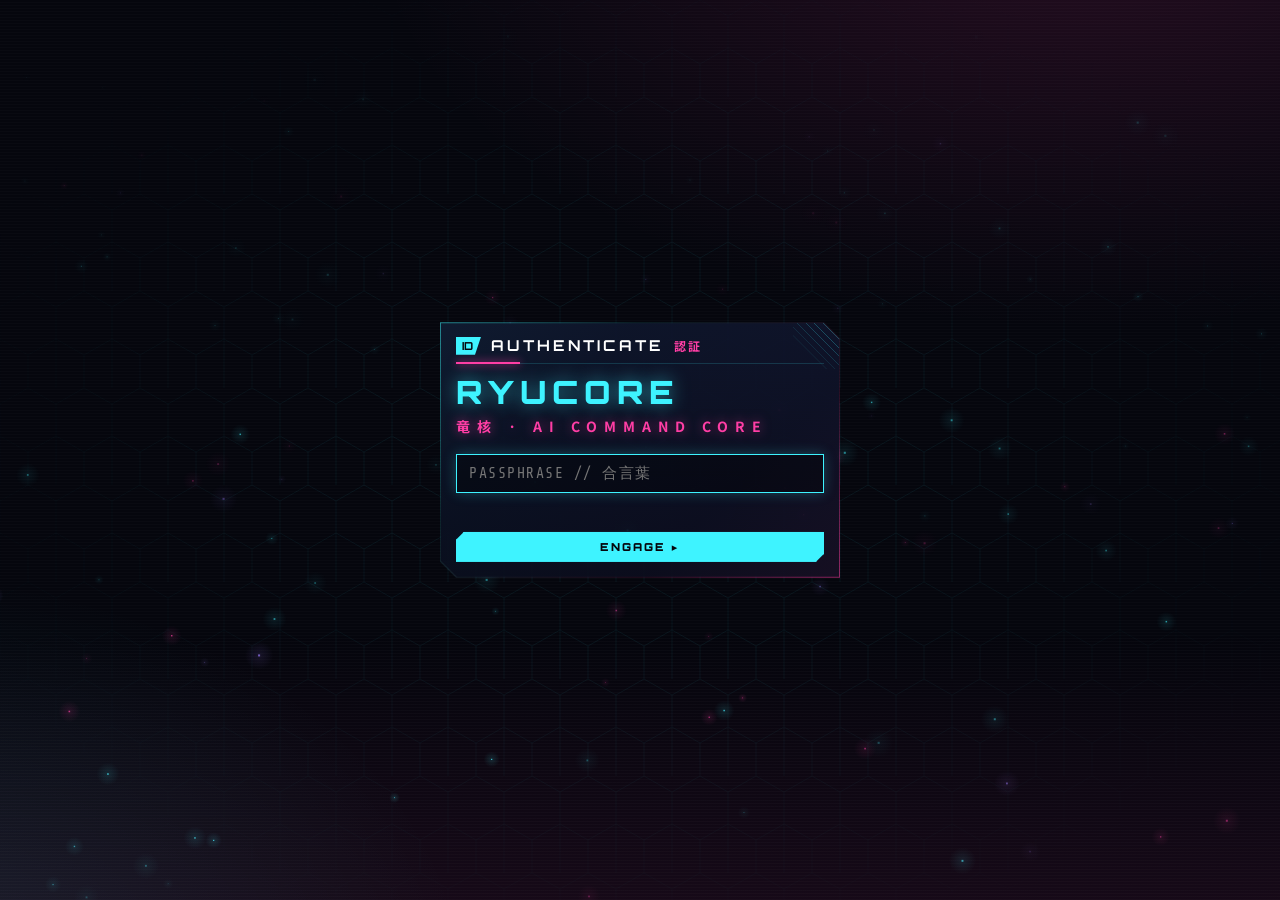
<file: app/static/login.html>
<!doctype html>
<html lang="en">
<head>
<meta charset="utf-8">
<meta name="viewport" content="width=device-width, initial-scale=1">
<title>RYUCORE // 認証</title>
<meta name="theme-color" content="#05060d">
<link rel="icon" href="favicon.svg" type="image/svg+xml">
<link rel="preconnect" href="https://fonts.googleapis.com">
<link rel="preconnect" href="https://fonts.gstatic.com" crossorigin>
<link href="https://fonts.googleapis.com/css2?family=Orbitron:wght@500;700;900&family=Rajdhani:wght@500;600;700&family=Share+Tech+Mono&family=Noto+Sans+JP:wght@400;700&display=swap" rel="stylesheet">
<link rel="stylesheet" href="style.css">
<script>try{var t=localStorage.getItem('ryucore.theme');if(t&&t!=='hearth')document.documentElement.dataset.theme=t}catch(e){}</script>
<style>
  .gate { position: relative; z-index: 1; min-height: 100vh; display: grid; place-items: center; padding: 16px; }
  .gate .panel { width: min(400px, 100%); }
  .gate .boot-logo { font-size: 32px; margin-bottom: 18px; }
  .gate form { display: grid; gap: 12px; }
  .gate input { width: 100%; padding: 10px 12px; font: 15px var(--f-mono); background: rgba(0, 0, 0, .35); border: 1px solid var(--line-2); outline: 0; letter-spacing: .1em; }
  .gate input:focus { border-color: var(--a1); box-shadow: 0 0 12px rgba(var(--a1-rgb), .25); }
  .gate .err { min-height: 1.2em; font: 12px var(--f-mono); color: var(--red); }
</style>
</head>
<body>
<canvas id="bgfx" aria-hidden="true"></canvas>
<div class="bg-hex" aria-hidden="true"></div>
<div class="bg-scan" aria-hidden="true"></div>
<main class="gate">
  <section class="panel">
    <div class="ph"><span class="no">ID</span><h2>AUTHENTICATE</h2><span class="jp">認証</span></div>
    <div class="boot-logo">RYUCORE<span>竜核 · AI COMMAND CORE</span></div>
    <form id="f">
      <label class="sr" for="pw">Password</label>
      <input id="pw" type="password" placeholder="PASSPHRASE // 合言葉" autocomplete="current-password" autofocus>
      <div class="err" id="err"></div>
      <button class="send" type="submit">ENGAGE ▸</button>
    </form>
  </section>
</main>
<div class="toasts" id="toasts"></div>
<script src="fx.js"></script>
<script src="ui.js"></script>
<script>
$('#f').addEventListener('submit', async e => {
  e.preventDefault(); setText($('#err'), '');
  try { await POST('api/login', { password: $('#pw').value }); location.href = './' + location.hash; }
  catch (err) { setText($('#err'), 'ACCESS DENIED // ' + err.message); $('#pw').select(); }
});
</script>
</body>
</html>
</file>
<file: app/static/style.css>
/* RyuCore 竜核 — AI command core. Base HUD (themes, panels, boot, modal, toasts, forms) shared with HEARTH. */
/* Accent roles: --a1 primary, --a2 secondary, --a3 tertiary. Status colours (green/amber/red) never change. */
:root {
  --a1: #3ef3ff; --a1-rgb: 62, 243, 255;
  --a2: #ff3ea5; --a2-rgb: 255, 62, 165;
  --a3: #9b7bff; --a3-rgb: 155, 123, 255;
  --s-rgb: 14, 20, 42;
  --bg: #05060d;
  --bg2: #0a0d1c;
  --panel: rgba(9, 13, 28, 0.9);
  --text: #d8f6ff;
  --dim: #7d93b5;
  --faint: #45567a;
  --green: #5dff9e;
  --amber: #ffb63e;
  --red: #ff3b5c;
  --f-disp: "Orbitron", "Rajdhani", system-ui, sans-serif;
  --f-ui: "Rajdhani", "Noto Sans JP", system-ui, sans-serif;
  --f-mono: "Share Tech Mono", ui-monospace, "SFMono-Regular", Menlo, monospace;
  --f-jp: "Noto Sans JP", "Hiragino Sans", "Yu Gothic", sans-serif;
  --cut: 16px;
  --chamfer: polygon(0 0, calc(100% - var(--cut)) 0, 100% var(--cut), 100% 100%, var(--cut) 100%, 0 calc(100% - var(--cut)));
}
/* 赤警報 REDLINE */
:root[data-theme="redline"] {
  --a1: #ff6a3d; --a1-rgb: 255, 106, 61;
  --a2: #ffd23f; --a2-rgb: 255, 210, 63;
  --a3: #ff9a76; --a3-rgb: 255, 154, 118;
  --s-rgb: 38, 14, 12; --bg: #0b0405; --bg2: #160808; --panel: rgba(24, 9, 9, 0.9);
  --text: #ffe9e0; --dim: #b58a7d; --faint: #6e4a42;
}
/* 機甲 MECHA */
:root[data-theme="mecha"] {
  --a1: #8dff5c; --a1-rgb: 141, 255, 92;
  --a2: #ffe14d; --a2-rgb: 255, 225, 77;
  --a3: #4dffd2; --a3-rgb: 77, 255, 210;
  --s-rgb: 16, 30, 16; --bg: #040805; --bg2: #08110a; --panel: rgba(9, 20, 11, 0.9);
  --text: #e4ffe0; --dim: #86a982; --faint: #47613f;
}
/* 桜 SAKURA */
:root[data-theme="sakura"] {
  --a1: #ff9ad5; --a1-rgb: 255, 154, 213;
  --a2: #8fdcff; --a2-rgb: 143, 220, 255;
  --a3: #d4b3ff; --a3-rgb: 212, 179, 255;
  --s-rgb: 36, 16, 34; --bg: #0b0510; --bg2: #150a18; --panel: rgba(24, 10, 26, 0.9);
  --text: #ffeaf6; --dim: #b48aa6; --faint: #6b4a63;
}
/* 月蝕 ECLIPSE */
:root[data-theme="eclipse"] {
  --a1: #c3a6ff; --a1-rgb: 195, 166, 255;
  --a2: #ffcb5c; --a2-rgb: 255, 203, 92;
  --a3: #7fb4ff; --a3-rgb: 127, 180, 255;
  --s-rgb: 22, 16, 42; --bg: #06050e; --bg2: #0d0a1c; --panel: rgba(14, 10, 30, 0.9);
  --text: #ece6ff; --dim: #8d86b5; --faint: #4c4675;
}
/* 紅 KURENAI */
:root[data-theme="kurenai"] {
  --a1: #ff2e4d; --a1-rgb: 255, 46, 77;
  --a2: #ff8a8a; --a2-rgb: 255, 138, 138;
  --a3: #c21a3a; --a3-rgb: 194, 26, 58;
  --s-rgb: 34, 6, 10; --bg: #0a0203; --bg2: #160406; --panel: rgba(26, 5, 8, 0.9);
  --text: #ffe3e6; --dim: #b57a82; --faint: #6e3a42;
}
/* 深海 ABYSS */
:root[data-theme="abyss"] {
  --a1: #2f9bff; --a1-rgb: 47, 155, 255;
  --a2: #3effc1; --a2-rgb: 62, 255, 193;
  --a3: #5a6bff; --a3-rgb: 90, 107, 255;
  --s-rgb: 6, 18, 38; --bg: #02060d; --bg2: #051022; --panel: rgba(5, 14, 30, 0.9);
  --text: #def0ff; --dim: #7a97b8; --faint: #3c5475;
}
/* 黄金 AURUM */
:root[data-theme="aurum"] {
  --a1: #ffc94a; --a1-rgb: 255, 201, 74;
  --a2: #fff1b8; --a2-rgb: 255, 241, 184;
  --a3: #d98b2b; --a3-rgb: 217, 139, 43;
  --s-rgb: 30, 22, 8; --bg: #090702; --bg2: #141006; --panel: rgba(22, 16, 6, 0.9);
  --text: #fff5dc; --dim: #b5a27a; --faint: #6e5f3e;
}
/* 幽霊 SPECTER */
:root[data-theme="specter"] {
  --a1: #e6eef7; --a1-rgb: 230, 238, 247;
  --a2: #9fb4c9; --a2-rgb: 159, 180, 201;
  --a3: #6e8296; --a3-rgb: 110, 130, 150;
  --s-rgb: 20, 23, 28; --bg: #060708; --bg2: #0d0f12; --panel: rgba(16, 18, 22, 0.9);
  --text: #f2f5f8; --dim: #8c96a2; --faint: #4c5560;
}
:root {
  --line: rgba(var(--a1-rgb), 0.16);
  --line-2: rgba(var(--a1-rgb), 0.32);
  --a1-d: rgba(var(--a1-rgb), 0.55);
  --a2-d: rgba(var(--a2-rgb), 0.55);
}

* { box-sizing: border-box; }
html, body { margin: 0; }
body {
  background: radial-gradient(1200px 700px at 85% -10%, rgba(var(--a2-rgb), 0.13), transparent 60%),
              radial-gradient(1000px 700px at -10% 110%, rgba(var(--a1-rgb), 0.11), transparent 60%),
              var(--bg);
  color: var(--text);
  font: 500 15px/1.35 var(--f-ui);
  min-height: 100vh;
  overflow-x: hidden;
  -webkit-font-smoothing: antialiased;
}
button, input { font: inherit; color: inherit; }
b { font-weight: 600; }

/* ── background layers ── */
.bg-hex, .bg-scan { position: fixed; inset: 0; pointer-events: none; z-index: 0; }
.bg-hex {
  --hex: url("data:image/svg+xml,%3Csvg xmlns='http://www.w3.org/2000/svg' width='56' height='97' viewBox='0 0 56 97'%3E%3Cpath d='M28 0 56 16v32L28 64 0 48V16zM28 64v33M0 48v49M56 48v49' fill='none' stroke='%23000'/%3E%3C/svg%3E");
  background: var(--a1); opacity: .06;
  -webkit-mask: var(--hex) 0 0 / 56px 97px repeat, radial-gradient(ellipse at center, #000 30%, transparent 85%);
  -webkit-mask-composite: source-in;
  mask: var(--hex) 0 0 / 56px 97px repeat, radial-gradient(ellipse at center, #000 30%, transparent 85%);
  mask-composite: intersect;
}
.bg-scan {
  background: repeating-linear-gradient(0deg, rgba(255, 255, 255, 0.018) 0 1px, transparent 1px 3px);
}
.bg-scan::after {
  content: ""; position: absolute; left: 0; right: 0; height: 180px; top: -200px;
  background: linear-gradient(180deg, transparent, rgba(var(--a1-rgb), 0.05), transparent);
  animation: sweep 9s linear infinite;
}
@keyframes sweep { to { transform: translateY(calc(100vh + 400px)); } }
/* ── boot ── */
#boot {
  position: fixed; inset: 0; z-index: 100; display: grid; place-items: center;
  background: var(--bg); transition: opacity .6s ease, visibility .6s;
}
#boot.done { opacity: 0; visibility: hidden; }
#boot[hidden] { display: none; }
.boot-box { width: min(560px, calc(100vw - 32px)); }
.boot-logo { font: 900 44px/1 var(--f-disp); letter-spacing: .18em; color: var(--a1);
  text-shadow: 0 0 18px var(--a1-d); display: flex; flex-direction: column; gap: 8px; }
.boot-logo span { font: 700 14px var(--f-jp); letter-spacing: .5em; color: var(--a2); text-shadow: 0 0 12px var(--a2-d); }
#bootLog { font: 13px/1.6 var(--f-mono); color: var(--dim); min-height: 10.5em; margin: 22px 0 14px; white-space: pre-wrap; }
#bootLog .ok { color: var(--green); }
.boot-bar { height: 4px; background: rgba(var(--a1-rgb), .12); }
.boot-bar i { display: block; height: 100%; width: 0; background: linear-gradient(90deg, var(--a1), var(--a2));
  box-shadow: 0 0 12px var(--a1); transition: width .25s; }
@keyframes blink { 50% { opacity: .35; } }
/* ── header ── */
a.brand { color: inherit; text-decoration: none; }
.top {
  /* above the ticker/fleet/stale banner (z 2) so the theme dropdown isn't covered by them */
  position: relative; z-index: 10; display: grid; grid-template-columns: auto 1fr auto auto; align-items: center;
  gap: 28px; padding: 14px 24px 12px; border-bottom: 1px solid var(--line);
  background: linear-gradient(180deg, rgba(var(--s-rgb), .95), rgba(var(--s-rgb), .6));
}
.brand { display: flex; align-items: center; gap: 14px; }
.brand-mark { width: 46px; height: 46px; filter: drop-shadow(0 0 8px var(--a1-d)); }
.bm-hex { fill: none; stroke: var(--a1); stroke-width: 2; }
.bm-flame { fill: var(--a2); filter: drop-shadow(0 0 6px var(--a2)); animation: flicker 2.4s ease-in-out infinite; transform-origin: 24px 34px; }
@keyframes flicker { 0%, 100% { transform: scale(1); opacity: 1; } 40% { transform: scale(.94, 1.04); opacity: .85; } 70% { transform: scale(1.03, .97); } }
.logo { font: 900 26px/1 var(--f-disp); letter-spacing: .2em; color: #fff; text-shadow: 0 0 14px var(--a1-d); }
.logo em { font: 700 12px var(--f-jp); font-style: normal; color: var(--a2); letter-spacing: .3em; margin-left: 10px; vertical-align: middle; }
.sub { font: 500 11px var(--f-jp); color: var(--dim); letter-spacing: .28em; margin-top: 5px; }
.link { display: flex; align-items: center; gap: 8px; padding: 6px 12px; border: 1px solid var(--line-2);
  font: 700 11px var(--f-disp); letter-spacing: .16em; color: var(--red);
  clip-path: polygon(8px 0, 100% 0, 100% calc(100% - 8px), calc(100% - 8px) 100%, 0 100%, 0 8px); }
.link i { width: 8px; height: 8px; border-radius: 50%; background: currentColor; box-shadow: 0 0 10px currentColor; animation: blink 1s steps(2) infinite; }
.link.on { color: var(--green); }
.link.on i { animation: pulse 2s ease-in-out infinite; }
a.link { text-decoration: none; cursor: pointer; transition: background .15s, border-color .15s; }
a.link:hover, a.link:focus-visible { background: rgba(var(--a1-rgb), .1); border-color: var(--a1); }
.lk-go { font: 700 12px var(--f-ui); color: var(--a2); margin-left: 2px; transition: transform .2s; }
a.link:hover .lk-go { transform: rotate(180deg); }
@keyframes pulse { 50% { opacity: .4; } }
/* ── panel ── */
.panel {
  position: relative; min-width: 0; padding: 14px 16px 16px;
  background: linear-gradient(135deg, var(--a1-d), rgba(var(--a1-rgb), .12) 30%, rgba(var(--a2-rgb), .12) 70%, var(--a2-d));
  clip-path: var(--chamfer);
  animation: panelIn .7s cubic-bezier(.2, .8, .2, 1);
}
.panel::before {
  content: ""; position: absolute; inset: 1px; z-index: 0; clip-path: var(--chamfer);
  background: linear-gradient(180deg, rgba(var(--s-rgb), .94), var(--panel));
}
.panel::after {
  content: ""; position: absolute; z-index: 0; right: 1px; top: 1px; width: 46px; height: 46px;
  background: linear-gradient(225deg, var(--a1) 0 2px, transparent 2px), repeating-linear-gradient(225deg, transparent 0 5px, rgba(var(--a1-rgb), .25) 5px 6px);
  mask-image: linear-gradient(225deg, #000 30%, transparent 70%);
}
.panel > * { position: relative; z-index: 1; }
@keyframes panelIn { from { opacity: 0; transform: translateY(10px); filter: brightness(2); } }

.ph { display: flex; align-items: center; gap: 10px; margin-bottom: 12px; padding-bottom: 8px;
  border-bottom: 1px solid var(--line); position: relative; }
.ph::after { content: ""; position: absolute; left: 0; bottom: -1px; width: 64px; height: 2px; background: var(--a2); box-shadow: 0 0 8px var(--a2); }
.ph .no { font: 700 11px var(--f-disp); color: var(--bg); background: var(--a1); padding: 2px 8px 2px 6px;
  clip-path: polygon(0 0, 100% 0, calc(100% - 6px) 100%, 0 100%); }
.ph h2 { margin: 0; font: 700 15px var(--f-disp); letter-spacing: .22em; color: #fff; }
.ph .jp { font: 700 12px var(--f-jp); color: var(--a2); letter-spacing: .2em; white-space: nowrap; }
.ph .meta { margin-left: auto; font: 12px var(--f-mono); color: var(--dim); white-space: nowrap; overflow: hidden; text-overflow: ellipsis; min-width: 0; }
.led { width: 8px; height: 8px; border-radius: 50%; background: var(--faint); display: inline-block; flex: none; }
.led.on { background: var(--green); box-shadow: 0 0 8px var(--green); }
.led.warn { background: var(--amber); box-shadow: 0 0 8px var(--amber); }
.led.crit { background: var(--red); box-shadow: 0 0 8px var(--red); animation: blink 1s steps(2) infinite; }
.tgl, .tab { cursor: pointer; background: transparent; border: 1px solid var(--line-2); padding: 6px 12px;
  font: 700 10px var(--f-disp); letter-spacing: .16em; color: var(--dim); }
.tgl.on, .tab.on { color: var(--bg); background: var(--a1); border-color: var(--a1); box-shadow: 0 0 10px rgba(var(--a1-rgb), .4); }
.cont-empty { padding: 26px; text-align: center; font: 14px var(--f-mono); color: var(--dim); border: 1px dashed var(--line-2); }
.cont-empty b { display: block; color: var(--amber); font: 700 13px var(--f-disp); letter-spacing: .2em; margin-bottom: 8px; }
.empty { font: 12px var(--f-mono); color: var(--faint); padding: 10px 0; }

/* ── navigator ── */
.nav-body { display: grid; grid-template-columns: 138px 1fr; gap: 16px; align-items: center; }
.nav-face { text-align: center; }
.nf-screen { position: relative; aspect-ratio: 1.15; display: grid; place-items: center; border: 1px solid var(--a1-d);
  background: radial-gradient(circle at 50% 45%, rgba(var(--a1-rgb), .16), rgba(5, 6, 13, .9) 70%);
  clip-path: polygon(12px 0, calc(100% - 12px) 0, 100% 12px, 100% calc(100% - 12px), calc(100% - 12px) 100%, 12px 100%, 0 calc(100% - 12px), 0 12px);
  overflow: hidden; }
.nf-screen::after { content: ""; position: absolute; inset: 0; background: repeating-linear-gradient(0deg, rgba(0, 0, 0, .25) 0 1px, transparent 1px 3px); }
#navKao { font: 700 19px var(--f-jp); color: var(--a1); text-shadow: 0 0 10px var(--a1); white-space: nowrap; animation: bob 3s ease-in-out infinite; }
.nav-face.warn #navKao { color: var(--amber); text-shadow: 0 0 10px var(--amber); }
.nav-face.crit #navKao { color: var(--red); text-shadow: 0 0 10px var(--red); animation: shake .4s linear infinite; }
.nav-face.crit .nf-screen { border-color: var(--red); }
.nav-face.happy #navKao { color: var(--a2); text-shadow: 0 0 10px var(--a2); }
@keyframes bob { 50% { transform: translateY(-3px); } }
@keyframes shake { 25% { transform: translate(-1px, 1px); } 75% { transform: translate(1px, -1px); } }
.nf-name { font: 700 11px var(--f-jp); letter-spacing: .3em; color: var(--a2); margin-top: 7px; }
.nav-talk { position: relative; padding: 10px 14px; border: 1px solid var(--line-2); background: rgba(var(--a1-rgb), .04); min-height: 120px; }
.nav-talk::before { content: ""; position: absolute; left: -7px; top: 34px; width: 12px; height: 12px; background: var(--bg2);
  border-left: 1px solid var(--line-2); border-bottom: 1px solid var(--line-2); transform: rotate(45deg); }
.nt-mood { font: 700 10px var(--f-disp); letter-spacing: .2em; color: var(--green); }
.nt-mood.warn { color: var(--amber); } .nt-mood.crit { color: var(--red); }
#navLine { margin: 6px 0 4px; font: 600 15px/1.4 var(--f-ui); min-height: 2.8em; }
#navLine::after { content: "▌"; color: var(--a1); animation: blink .8s steps(2) infinite; margin-left: 2px; }
.nt-jp { margin: 0; font: 12px var(--f-jp); color: var(--dim); }
@media (max-width: 420px) { .nav-body { grid-template-columns: 1fr; } .nav-face { max-width: 160px; margin: 0 auto; } .nav-talk::before { display: none; } }
/* ── header controls: theme picker + link ── */
.hud-ctl { display: flex; align-items: center; gap: 10px; }
.theme-pick { position: relative; }
.tbtn { cursor: pointer; display: flex; align-items: center; gap: 8px; padding: 6px 10px; background: transparent;
  border: 1px solid var(--line-2); font: 700 10px var(--f-disp); letter-spacing: .16em; color: var(--dim);
  clip-path: polygon(8px 0, 100% 0, 100% calc(100% - 8px), calc(100% - 8px) 100%, 0 100%, 0 8px); }
.tbtn:hover, .tbtn[aria-expanded="true"] { color: var(--text); border-color: var(--a1); }
.burger { display: grid; gap: 4px; width: 18px; }
.burger i { display: block; height: 2px; background: currentColor; transition: transform .2s, opacity .2s; }
.nav-btn[aria-expanded="true"] { color: var(--a1); border-color: var(--a1); }
.nav-btn[aria-expanded="true"] .burger i:nth-child(1) { transform: translateY(6px) rotate(45deg); }
.nav-btn[aria-expanded="true"] .burger i:nth-child(2) { opacity: 0; }
.nav-btn[aria-expanded="true"] .burger i:nth-child(3) { transform: translateY(-6px) rotate(-45deg); }
.sw { display: inline-flex; width: 22px; height: 10px; flex: none; }
.sw i { flex: 1; }
.theme-menu { position: absolute; right: 0; top: calc(100% + 6px); z-index: 50; min-width: 210px; padding: 6px; max-height: calc(var(--app-h, 100svh) - 90px); overflow-y: auto;
  background: rgba(var(--s-rgb), .98); border: 1px solid var(--a1-d); box-shadow: 0 10px 40px rgba(0, 0, 0, .6); }
.theme-menu button { cursor: pointer; display: flex; align-items: center; gap: 10px; width: 100%; padding: 8px 10px;
  background: transparent; border: 0; text-align: left; font: 700 11px var(--f-disp); letter-spacing: .14em; color: var(--dim); }
.theme-menu button:hover { background: rgba(var(--a1-rgb), .08); color: var(--text); }
.theme-menu button.on { color: var(--a1); }
.theme-menu button em { margin-left: auto; font: 11px var(--f-jp); font-style: normal; color: var(--faint); letter-spacing: .1em; }
.seg-tabs { display: flex; }
.seg-tabs button { cursor: pointer; background: transparent; border: 1px solid var(--line-2); margin-left: -1px; padding: 5px 12px;
  font: 700 10px var(--f-disp); letter-spacing: .14em; color: var(--dim); }
.seg-tabs button.on { background: var(--a1); color: var(--bg); border-color: var(--a1); position: relative; }
.sub-h { display: flex; justify-content: space-between; align-items: baseline; margin: 16px 0 8px; padding-top: 10px; border-top: 1px dashed var(--line);
  font: 700 11px var(--f-disp); letter-spacing: .16em; color: var(--a3); }
.sub-h span { font: 11px var(--f-mono); color: var(--faint); letter-spacing: .04em; }
/* navigator sfx toggle + log node tag */
.tgl.sm { padding: 3px 8px; font-size: 9px; margin-left: 8px; }
/* scrollbars */
.temps, .cards, .list, .log { scrollbar-width: thin; scrollbar-color: var(--line-2) transparent; }

.foot { position: relative; z-index: 1; padding: 6px 24px 18px; font: 11px var(--f-mono); color: var(--faint); letter-spacing: .14em; text-align: right; }

@media (prefers-reduced-motion: reduce) {
  *, *::before, *::after { animation-duration: .001ms !important; animation-iteration-count: 1 !important; transition-duration: .001ms !important; }
}
/* hamburger */
.menu-btn { cursor: pointer; flex: none; width: 40px; height: 32px; display: flex; flex-direction: column; justify-content: center; gap: 5px;
  padding: 0 10px; background: transparent; border: 1px solid var(--line-2);
  clip-path: polygon(8px 0, 100% 0, 100% calc(100% - 8px), calc(100% - 8px) 100%, 0 100%, 0 8px); transition: border-color .2s, background .2s; }
.menu-btn span { display: block; height: 2px; background: var(--a1); box-shadow: 0 0 6px var(--a1); transition: transform .25s ease, opacity .2s; }
.menu-btn:hover, .menu-btn.on { border-color: var(--a1); background: rgba(var(--a1-rgb), .08); }
.menu-btn.on span:nth-child(1) { transform: translateY(7px) rotate(45deg); }
.menu-btn.on span:nth-child(2) { opacity: 0; }
.menu-btn.on span:nth-child(3) { transform: translateY(-7px) rotate(-45deg); }
:focus-visible { outline: 1px solid var(--a1); outline-offset: 2px; }

/* sidebar */
.scrim { position: fixed; inset: 0; z-index: 60; background: rgba(0, 0, 0, .5); opacity: 0; pointer-events: none; transition: opacity .25s; }
.scrim.on { opacity: 1; pointer-events: auto; }
.sidebar { position: fixed; top: 0; right: 0; bottom: 0; z-index: 61; width: min(380px, 100vw); display: flex; flex-direction: column;
  background: linear-gradient(180deg, rgba(var(--s-rgb), .99), var(--bg2)); border-left: 1px solid var(--a1-d);
  box-shadow: -20px 0 60px rgba(0, 0, 0, .55); transform: translateX(105%); visibility: hidden;
  transition: transform .3s cubic-bezier(.2, .8, .2, 1), visibility 0s .3s; }
.sidebar.open { transform: none; visibility: visible; transition: transform .3s cubic-bezier(.2, .8, .2, 1); }
.sidebar::before { content: ""; position: absolute; left: -1px; top: 0; width: 2px; height: 120px; background: var(--a2); box-shadow: 0 0 10px var(--a2); }
.sb-head { display: flex; align-items: center; justify-content: space-between; padding: 16px; border-bottom: 1px solid var(--line); }
.sb-head b { display: block; font: 900 15px var(--f-disp); letter-spacing: .24em; color: var(--a1); text-shadow: 0 0 10px var(--a1-d); }
.sb-head span { font: 700 11px var(--f-jp); letter-spacing: .4em; color: var(--a2); }
.sb-x { cursor: pointer; flex: none; width: 32px; height: 32px; background: transparent; border: 1px solid var(--line-2); color: var(--dim); font-size: 14px; }
.sb-x:hover { color: var(--text); border-color: var(--a1); }
.sb-body { flex: 1; overflow-y: auto; padding: 0 16px 24px; scrollbar-width: thin; scrollbar-color: var(--line-2) transparent; }
.sb-sec { padding: 14px 0 12px; border-bottom: 1px dashed var(--line); }
.sb-sec h4 { margin: 0 0 8px; display: flex; gap: 8px; align-items: baseline; font: 700 10px var(--f-disp); letter-spacing: .22em; color: var(--a3); }
.sb-sec h4 em { font: 700 10px var(--f-jp); font-style: normal; color: var(--faint); letter-spacing: .2em; }
.sb-list { display: flex; flex-direction: column; }
.sb-row, .sb-node { cursor: pointer; width: 100%; display: grid; align-items: center; gap: 8px; padding: 6px 8px; background: transparent;
  border: 1px solid transparent; text-align: left; }
.sb-row { grid-template-columns: 26px auto 1fr auto auto auto; }
.sb-row[hidden] { display: none; }
.sb-row:hover, .sb-node:hover { background: rgba(var(--a1-rgb), .07); border-color: var(--line); }
.sb-row .no { font: 700 10px var(--f-disp); color: var(--bg); background: var(--a1); padding: 1px 0; text-align: center; }
.sb-row .nm, .sb-node .nm { font: 700 12px var(--f-disp); letter-spacing: .12em; white-space: nowrap; overflow: hidden; text-overflow: ellipsis; }
.sb-row em { font: 11px var(--f-jp); font-style: normal; color: var(--faint); }
.sb-row .ft { font: 700 8px var(--f-disp); letter-spacing: .12em; color: var(--amber); justify-self: end; }
.sb-node { grid-template-columns: auto 1fr auto; }
.sb-node.sel { border-color: var(--a1); background: rgba(var(--a1-rgb), .1); }
.sb-node .st { font: 11px var(--f-mono); color: var(--dim); }
.sb-btns { display: flex; flex-wrap: wrap; gap: 6px; margin-top: 8px; }
.sb-btns .tgl { flex: 1; }
.sb-wide { width: 100%; margin-top: 8px; }
.sb-note { font: 12px/1.5 var(--f-mono); color: var(--dim); margin: 6px 0; }
.sb-note code { color: var(--a1); }
.sb-note b { color: var(--text); font-weight: 400; }
.sb-target { display: grid; grid-template-columns: auto auto 1fr; gap: 0 8px; align-items: center; font: 12px var(--f-mono); padding: 3px 0; }
.sb-target b { font: 700 10px var(--f-disp); letter-spacing: .12em; color: var(--a1); }
.sb-target span { color: var(--text); white-space: nowrap; overflow: hidden; text-overflow: ellipsis; }
.sb-target em { grid-column: 2 / -1; font-style: normal; font-size: 11px; color: var(--faint); }
.sb-result { font: 12px var(--f-mono); margin-top: 6px; }
.sb-result .ok, .sb-result.ok { color: var(--green); } .sb-result .crit, .sb-result.crit { color: var(--red); }
.sb-tgl { display: flex; justify-content: space-between; align-items: center; padding: 5px 0; font: 600 14px var(--f-ui); }
.sb-tgl .tgl.sm { margin: 0; min-width: 48px; }
.sb-themes { display: grid; grid-template-columns: repeat(3, minmax(0, 1fr)); gap: 6px; margin-bottom: 8px; }
.sb-themes button { cursor: pointer; display: flex; flex-direction: column; gap: 5px; padding: 6px; background: transparent; border: 1px solid var(--line);
  font: 700 9px var(--f-disp); letter-spacing: .12em; color: var(--dim); text-align: left; }
.sb-themes button:hover { border-color: var(--line-2); color: var(--text); }
.sb-themes button.on { border-color: var(--a1); color: var(--a1); background: rgba(var(--a1-rgb), .08); }
.sb-themes .sw { width: 100%; height: 6px; }
.sb-kv { display: grid; grid-template-columns: auto 1fr; gap: 5px 12px; margin: 0 0 4px; font: 12px var(--f-mono); }
.sb-kv dt { font: 700 9px/18px var(--f-disp); letter-spacing: .14em; color: var(--faint); }
.sb-kv dd { margin: 0; color: var(--text); text-align: right; white-space: nowrap; overflow: hidden; text-overflow: ellipsis; }
.sb-kv a { color: var(--a1); text-decoration: none; } .sb-kv a:hover { text-decoration: underline; }
.sb-kv .warn { color: var(--amber); }
kbd { display: inline-block; min-width: 18px; padding: 1px 5px; font: 10px/1.4 var(--f-mono); text-align: center; color: var(--dim);
  border: 1px solid var(--line-2); border-bottom-width: 2px; background: rgba(var(--a1-rgb), .04); }
/* modal */
.modal { position: fixed; inset: 0; z-index: 80; display: grid; place-items: center; padding: 16px; background: rgba(0, 0, 0, .6); }
.modal[hidden] { display: none; }
.modal-box { width: min(560px, 100%); max-height: calc(var(--app-h, 100svh) - 32px); display: flex; flex-direction: column;
  background: rgba(var(--s-rgb), .99); border: 1px solid var(--a1-d); clip-path: var(--chamfer);
  box-shadow: 0 20px 80px rgba(0, 0, 0, .7), 0 0 30px rgba(var(--a1-rgb), .12); animation: panelIn .35s cubic-bezier(.2, .8, .2, 1); }
.modal.wide .modal-box { width: min(1000px, 100%); }
.modal.sm .modal-box { width: min(440px, 100%); }
.modal-box > header { display: flex; align-items: center; gap: 10px; padding: 12px 16px; border-bottom: 1px solid var(--line); }
.modal-box h3 { margin: 0; flex: 1; min-width: 0; font: 700 13px var(--f-disp); letter-spacing: .2em; color: var(--a1);
  white-space: nowrap; overflow: hidden; text-overflow: ellipsis; }
.modal-body { padding: 14px 16px 18px; overflow: auto; min-height: 0; }
.confirm p { margin: 0 0 16px; font: 600 15px/1.45 var(--f-ui); }
.confirm .row { display: flex; justify-content: flex-end; gap: 8px; }
.tgl.danger { background: var(--red); border-color: var(--red); color: #fff; box-shadow: 0 0 12px rgba(255, 59, 92, .45); }
.keys { display: grid; grid-template-columns: auto 1fr; gap: 9px 16px; align-items: center; font: 600 14px var(--f-ui); }
.keys > span:nth-child(odd) { white-space: nowrap; }

/* toasts */
.toasts { position: fixed; right: 16px; bottom: 16px; z-index: 90; display: flex; flex-direction: column; align-items: flex-end; gap: 6px; pointer-events: none; }
.toast { max-width: min(380px, calc(100vw - 32px)); padding: 8px 14px; font: 12px var(--f-mono); color: var(--text);
  background: rgba(var(--s-rgb), .97); border: 1px solid var(--a1-d); border-left: 3px solid var(--a1);
  box-shadow: 0 8px 30px rgba(0, 0, 0, .5); animation: toastIn .3s cubic-bezier(.2, .8, .2, 1); transition: opacity .5s, transform .5s; }
.toast.ok { border-left-color: var(--green); } .toast.warn { border-left-color: var(--amber); } .toast.crit { border-left-color: var(--red); color: #ffd5dc; }
.toast.out { opacity: 0; transform: translateX(20px); }
@keyframes toastIn { from { opacity: 0; transform: translateX(30px); } }
/* edit form */
.g-form { display: grid; gap: 12px; }
.g-form > label { display: grid; gap: 4px; font: 700 10px var(--f-disp); letter-spacing: .16em; color: var(--faint); }
.g-form input:not([type=checkbox]) { width: 100%; padding: 8px 10px; font: 14px var(--f-mono); background: rgba(0, 0, 0, .3);
  border: 1px solid var(--line-2); outline: 0; letter-spacing: .02em; }
.g-form input:focus { border-color: var(--a1); }
.g-form input::placeholder { color: var(--faint); }
.g-chk { display: flex; flex-wrap: wrap; gap: 8px 20px; }
.g-note { margin: 0; font: 12px/1.45 var(--f-mono); color: var(--dim); }
.g-note:empty { display: none; }
.g-form .row { display: flex; gap: 8px; align-items: center; }
.g-form .row .sp { flex: 1; }
.g-form [hidden] { display: none; }
.lvl-ok { --sc: var(--green); } .lvl-warn { --sc: var(--amber); } .lvl-crit { --sc: var(--red); } .lvl-dim { --sc: var(--faint); } .lvl-maint { --sc: var(--amber); }
.a-dot { flex: none; width: 8px; height: 8px; border-radius: 50%; background: var(--sc, var(--faint)); box-shadow: 0 0 7px var(--sc, transparent); }
.lvl-crit .a-dot, .lvl-maint .a-dot { animation: blink 1s steps(2) infinite; }
.tgl:disabled { opacity: .4; cursor: not-allowed; }
.tag { display: inline-block; margin-right: 6px; padding: 0 6px; font: 700 9px/1.7 var(--f-disp); letter-spacing: .12em; border: 1px solid currentColor; }
.tag.ok { color: var(--green); } .tag.warn { color: var(--amber); } .tag.crit { color: var(--red); } .tag.dim { color: var(--faint); }
/* rows (backups, windows, stacks) */
.a-rows { display: grid; }
.a-row { display: flex; align-items: center; gap: 12px; min-width: 0; padding: 8px 4px; border-bottom: 1px dashed var(--line); }
.a-main { flex: 1; min-width: 0; display: flex; flex-direction: column; }
.a-main b { font: 700 14px var(--f-ui); white-space: nowrap; overflow: hidden; text-overflow: ellipsis; }
.a-main small { font: 11px var(--f-mono); color: var(--faint); white-space: nowrap; overflow: hidden; text-overflow: ellipsis; }
.a-age { font: 11px var(--f-mono); color: var(--dim); white-space: nowrap; }
.lvl-warn .a-age, .lvl-maint .a-age { color: var(--amber); } .lvl-crit .a-age { color: var(--red); }
.a-extra { display: flex; gap: 4px; flex: none; }
.a-extra .tgl.sm { margin: 0; min-width: 28px; }
/* forms */
.a-form { display: grid; grid-template-columns: minmax(0, 1fr) auto; gap: 10px 12px; align-items: end; margin-top: 12px; }
.a-form label, .a-form .lbl { display: grid; gap: 4px; font: 700 10px var(--f-disp); letter-spacing: .16em; color: var(--faint); }
.a-form .wide { grid-column: 1 / -1; }
.a-form input, .a-form select { width: 100%; padding: 7px 10px; font: 13px var(--f-mono); color: var(--text); background: rgba(0, 0, 0, .3);
  border: 1px solid var(--line-2); outline: 0; }
.a-form select option { background: var(--bg2); }
.a-form input:focus, .a-form select:focus { border-color: var(--a1); }
.a-form > .tgl { grid-column: 1 / -1; justify-self: end; }

/* ═════════════════════════════ RyuCore 竜核 ═════════════════════════════ */
button { cursor: pointer; }
textarea, select { font: inherit; color: inherit; }
.tgl:hover:not(.on):not(:disabled) { color: var(--text); border-color: var(--a1-d); }
/* the app is exactly the visible height: min-height must be reset, or the base 100vh (= the *largest* viewport, toolbars
   hidden) wins over height and pushes the composer / page bottoms under the browser toolbar on phones */
body.app { min-height: 0; height: 100vh; height: 100svh; height: var(--app-h, 100svh); display: flex; flex-direction: column; overflow: hidden;
  padding-bottom: env(safe-area-inset-bottom); }
body.app.kb-open { padding-bottom: 0; }
.sr { position: absolute; width: 1px; height: 1px; overflow: hidden; clip: rect(0 0 0 0); }

/* brand mark: a dragon's eye inside the core hex */
.bm-eye { fill: rgba(var(--a2-rgb), .12); stroke: var(--a2); stroke-width: 2; filter: drop-shadow(0 0 5px var(--a2)); }
.bm-pupil { fill: var(--a2); filter: drop-shadow(0 0 6px var(--a2)); transform-origin: 24px 24px; animation: eyeblink 6s ease-in-out infinite; }
.bm-core { fill: var(--a1); animation: pulse 2.4s ease-in-out infinite; }
@keyframes eyeblink { 0%, 92%, 100% { transform: scaleY(1); } 95% { transform: scaleY(.1); } }

/* header */
.r-top { grid-template-columns: auto minmax(0, 1fr) auto; gap: 20px; padding: 10px 20px; }
.r-top .brand-mark { width: 40px; height: 40px; }
.r-top .logo { font-size: 23px; }
.views { display: flex; justify-self: center; gap: 0; flex-wrap: wrap; }
.vtab { display: flex; align-items: baseline; gap: 7px; padding: 7px 14px; margin-left: -1px; background: transparent;
  border: 1px solid var(--line-2); font: 700 11px var(--f-disp); letter-spacing: .16em; color: var(--dim); position: relative; }
.vtab em { font: 700 10px var(--f-jp); font-style: normal; color: var(--faint); letter-spacing: .12em; }
.vtab:hover { color: var(--text); }
.vtab.on { color: var(--bg); background: var(--a1); border-color: var(--a1); box-shadow: 0 0 14px rgba(var(--a1-rgb), .4); z-index: 1; }
.vtab.on em { color: rgba(0, 0, 0, .55); }
.vtab .dot { width: 6px; height: 6px; border-radius: 50%; background: var(--sc, transparent); box-shadow: 0 0 6px var(--sc, transparent); align-self: center; }

.view { position: relative; z-index: 1; flex: 1; min-height: 0; }
.view[hidden] { display: none !important; }
.page { overflow-y: auto; padding: 16px 20px 24px; display: grid; gap: 16px; align-content: start;
  scrollbar-width: thin; scrollbar-color: var(--line-2) transparent; }
.page-2 { grid-template-columns: minmax(0, 1.6fr) minmax(0, 1fr); align-items: start; }
.page-2 > .wide { grid-column: 1 / -1; }
.panel.fill { display: flex; flex-direction: column; min-height: 0; }
.panel.fill > .ph { flex: none; }
.tgl.sm, .ph .tgl.sm { margin: 0; }
.ph .tools { margin-left: auto; display: flex; gap: 6px; flex: none; }
.ph .meta + .tools { margin-left: 10px; }
.hint { font: 12px/1.5 var(--f-mono); color: var(--faint); margin: 0; }
.hint code, .sb-note code, .empty code { color: var(--a2); font: 12px var(--f-mono); }
.hint b { color: var(--dim); font-weight: 400; }
.grow { flex: 1; }

/* ── chat layout ── */
.chat-view { display: grid; grid-template-columns: 300px minmax(0, 1fr); gap: 14px; padding: 14px 20px; }
.sess { padding-bottom: 10px; }
.sess-new { display: grid; grid-template-columns: 1fr auto; gap: 6px; margin-bottom: 8px; flex: none; }
.sess-new .tgl { padding: 8px 10px; }
.tgl.ghost { border-style: dashed; color: var(--a3); }
.sess-q { flex: none; width: 100%; margin-bottom: 8px; background: rgba(var(--a1-rgb), .05); border: 1px solid var(--line-2);
  padding: 6px 10px; font: 13px var(--f-mono); letter-spacing: .06em; outline: none; }
.sess-q:focus { border-color: var(--a1); }
.sess-q::placeholder { color: var(--faint); }
.sess-list { list-style: none; margin: 0 -4px 0 0; padding: 0 4px 0 0; overflow-y: auto; flex: 1; min-height: 0;
  scrollbar-width: thin; scrollbar-color: var(--line-2) transparent; }
.sess-list h6 { margin: 10px 0 4px; font: 700 9px var(--f-disp); letter-spacing: .2em; color: var(--faint); }
.si { position: relative; display: grid; grid-template-columns: minmax(0, 1fr) auto; gap: 1px 6px; padding: 7px 8px 7px 10px;
  border: 1px solid transparent; border-left: 2px solid transparent; cursor: pointer; }
.si:hover { background: rgba(var(--a1-rgb), .06); border-color: var(--line); }
.si.on { background: rgba(var(--a1-rgb), .11); border-color: var(--line-2); border-left-color: var(--a1); }
.si-t { font: 600 14px/1.25 var(--f-ui); white-space: nowrap; overflow: hidden; text-overflow: ellipsis; }
.si-m { grid-column: 1; display: flex; gap: 5px; align-items: center; font: 10px var(--f-mono); color: var(--faint); white-space: nowrap; overflow: hidden; }
.si-x { grid-row: 1 / 3; grid-column: 2; display: flex; gap: 2px; align-self: center; opacity: 0; transition: opacity .15s; }
.si:hover .si-x, .si.on .si-x, .si-x:focus-within { opacity: 1; }
.si-x button { width: 22px; height: 22px; padding: 0; background: transparent; border: 1px solid transparent; color: var(--faint); font-size: 12px; }
.si-x button:hover { color: var(--a1); border-color: var(--line-2); }
.si-x button.del:hover { color: var(--red); border-color: var(--red); }
@media (hover: none) { .si-x { opacity: 1; } }
.bdg { font: 700 8px/1.5 var(--f-disp); letter-spacing: .12em; padding: 0 4px; border: 1px solid currentColor; }
.bdg.b-agent { color: var(--a1); } .bdg.b-council { color: var(--amber); } .bdg.b-ghost { color: var(--a3); border-style: dashed; } .bdg.b-pin { color: var(--a2); }

.convo { padding-bottom: 12px; }
.convo .ph h2 { cursor: text; white-space: nowrap; overflow: hidden; text-overflow: ellipsis; min-width: 0; letter-spacing: .14em; }
.convo .ph h2:hover { color: var(--a1); }
.c-bar { flex: none; display: flex; flex-wrap: wrap; align-items: center; gap: 8px; margin-bottom: 10px; }
.model-btn { display: flex; align-items: center; gap: 8px; min-width: 0; max-width: 380px; padding: 6px 12px; background: rgba(var(--a1-rgb), .05);
  border: 1px solid var(--line-2); clip-path: polygon(0 0, calc(100% - 8px) 0, 100% 8px, 100% 100%, 0 100%); text-align: left; }
.model-btn:hover, .model-btn[aria-expanded="true"] { border-color: var(--a1); background: rgba(var(--a1-rgb), .1); }
.model-btn .mb-name { font: 13px var(--f-mono); white-space: nowrap; overflow: hidden; text-overflow: ellipsis; min-width: 0; }
.model-btn .mb-none { color: var(--amber); }
.model-btn::after { content: "▾"; color: var(--dim); font-size: 11px; }
.lc { flex: none; font: 700 8px/1.6 var(--f-disp); letter-spacing: .14em; padding: 0 5px; border: 1px solid currentColor; }
.lc.local { color: var(--green); } .lc.cloud { color: var(--a2); }
.mode { display: flex; align-items: center; gap: 7px; }
.mode .sw-dot { width: 7px; height: 7px; border-radius: 50%; border: 1px solid currentColor; }
.mode.on .sw-dot { background: var(--bg); border-color: var(--bg); }
.mode em { font: 700 10px var(--f-jp); font-style: normal; letter-spacing: .1em; opacity: .7; }
.mode.brain-off { color: var(--a3); border-style: dashed; }
.mode.council.on { background: var(--amber); border-color: var(--amber); box-shadow: 0 0 10px rgba(255, 182, 62, .45); }
.c-bar .sp { flex: 1; }
.ghost-banner { flex: none; margin-bottom: 10px; padding: 6px 12px; border: 1px dashed var(--a3); color: var(--text);
  background: repeating-linear-gradient(135deg, rgba(var(--a3-rgb), .07) 0 12px, transparent 12px 24px); font: 12px var(--f-mono); }
.ghost-banner b { color: var(--a3); font: 700 11px var(--f-disp); letter-spacing: .16em; margin-right: 8px; }
.ghost-banner[hidden] { display: none; }

/* ── messages ── */
.msgs { flex: 1; min-height: 0; overflow-y: auto; padding: 4px 6px 12px 2px; display: flex; flex-direction: column; gap: 14px;
  scrollbar-width: thin; scrollbar-color: var(--line-2) transparent; overscroll-behavior: contain; }
.msg { position: relative; max-width: min(900px, 100%); min-width: 0; animation: logIn .4s ease; }
.msg > header { display: flex; align-items: baseline; gap: 8px; margin-bottom: 5px; font: 700 10px var(--f-disp); letter-spacing: .18em; }
.msg > header em { font: 700 10px var(--f-jp); font-style: normal; color: var(--faint); letter-spacing: .14em; }
.msg > header time { font: 10px var(--f-mono); color: var(--faint); letter-spacing: .06em; margin-left: auto; }
.msg.user { align-self: flex-end; max-width: min(760px, 88%); }
.msg.user > header { justify-content: flex-end; color: var(--a2); }
.msg.user > header time { margin-left: 0; order: -1; margin-right: auto; }
.msg.user .body { padding: 10px 14px; background: linear-gradient(160deg, rgba(var(--a2-rgb), .13), rgba(var(--a2-rgb), .04));
  border: 1px solid rgba(var(--a2-rgb), .35); border-right: 2px solid var(--a2);
  clip-path: polygon(10px 0, 100% 0, 100% 100%, 0 100%, 0 10px); font: 500 15px/1.5 var(--f-ui); white-space: pre-wrap; overflow-wrap: anywhere; }
.msg.ai { align-self: flex-start; width: 100%; }
.msg.ai > header { color: var(--a1); }
.msg.ai > header .mdl { font: 11px var(--f-mono); color: var(--dim); letter-spacing: .04em; text-transform: none; white-space: nowrap; overflow: hidden; text-overflow: ellipsis; min-width: 0; }
.msg.ai .stack { padding: 10px 14px 12px; background: linear-gradient(160deg, rgba(var(--a1-rgb), .06), rgba(var(--a3-rgb), .025));
  border: 1px solid var(--line); border-left: 2px solid var(--a1); clip-path: polygon(0 0, calc(100% - 12px) 0, 100% 12px, 100% 100%, 0 100%);
  display: flex; flex-direction: column; gap: 8px; min-width: 0; }
.msg.ai.streaming .stack { border-left-color: var(--a2); }
.msg.ai.streaming .md:last-child > :last-child::after, .msg.ai.streaming .md.empty::after { content: "▌"; color: var(--a1); animation: blink .8s steps(2) infinite; margin-left: 2px; }
.m-imgs { display: flex; flex-wrap: wrap; gap: 6px; justify-content: flex-end; margin-top: 6px; }
.m-imgs img { max-width: 180px; max-height: 140px; border: 1px solid var(--line-2); object-fit: cover; cursor: zoom-in; }
.m-files { display: flex; flex-wrap: wrap; gap: 4px; justify-content: flex-end; margin-top: 5px; }
.m-act { display: flex; gap: 4px; margin-top: 5px; opacity: 0; transition: opacity .15s; }
.msg.user .m-act { justify-content: flex-end; }
.msg:hover .m-act, .m-act:focus-within { opacity: 1; }
@media (hover: none) { .m-act { opacity: .8; } }
.m-act button { padding: 2px 8px; background: transparent; border: 1px solid var(--line); font: 700 9px var(--f-disp); letter-spacing: .12em; color: var(--faint); }
.m-act button:hover { color: var(--a1); border-color: var(--a1-d); }
.m-act .usage { font: 10px var(--f-mono); color: var(--faint); align-self: center; margin-left: 6px; }
.m-err { padding: 8px 12px; border: 1px solid var(--red); background: rgba(255, 59, 92, .08); font: 12px/1.45 var(--f-mono); color: #ffd5dc; overflow-wrap: anywhere; }
.m-err b { color: var(--red); font: 700 10px var(--f-disp); letter-spacing: .16em; margin-right: 8px; }
.m-note { font: 11px var(--f-mono); color: var(--amber); }

/* collapsibles inside an answer */
.fold { border: 1px solid var(--line); background: rgba(0, 0, 0, .18); min-width: 0; }
.fold > summary { list-style: none; cursor: pointer; display: flex; align-items: center; gap: 8px; padding: 5px 10px; min-width: 0;
  font: 700 10px var(--f-disp); letter-spacing: .14em; color: var(--dim); user-select: none; }
.fold > summary::-webkit-details-marker { display: none; }
.fold > summary::before { content: "▸"; color: var(--faint); transition: transform .15s; flex: none; }
.fold[open] > summary::before { transform: rotate(90deg); }
.fold > summary:hover { color: var(--text); }
.fold > summary em { font: 10px var(--f-jp); font-style: normal; color: var(--faint); }
.fold > summary code { font: 11px var(--f-mono); color: var(--faint); letter-spacing: 0; white-space: nowrap; overflow: hidden; text-overflow: ellipsis; min-width: 0; flex: 1; }
.fold > .in { padding: 8px 10px 10px; border-top: 1px dashed var(--line); }
.think > summary { color: var(--a3); }
.think > .in { font: 13px/1.5 var(--f-ui); color: var(--dim); white-space: pre-wrap; max-height: 360px; overflow-y: auto; }
.recall > summary { color: var(--a2); }
.recall ul { margin: 0; padding: 0; list-style: none; display: grid; gap: 4px; font: 13px/1.35 var(--f-ui); }
.recall li { display: flex; gap: 8px; align-items: baseline; }
.tool > summary b { color: var(--text); font: 700 11px var(--f-mono); letter-spacing: .02em; text-transform: none; }
.tool > summary .tst { margin-left: auto; flex: none; font: 700 9px var(--f-disp); letter-spacing: .14em; color: var(--sc); }
.tool { border-left: 2px solid var(--sc, var(--line)); }
.tool.run { --sc: var(--amber); } .tool.ok { --sc: var(--green); } .tool.bad { --sc: var(--red); }
.tool.run .tst { animation: blink 1s steps(2) infinite; }
.tool.ask { --sc: var(--a2); } .tool.ask .tst { animation: blink 1s steps(2) infinite; }
/* approval prompt for destructive MCP tools 承認 */
.t-appr { display: flex; flex-wrap: wrap; align-items: center; gap: 8px; margin: 6px 0 10px; padding: 10px 12px;
  border: 1px solid rgba(var(--a2-rgb), .55); border-left: 3px solid var(--a2); background: rgba(var(--a2-rgb), .07); }
.t-appr span { flex: 1 1 260px; font: 600 14px/1.4 var(--f-ui); color: var(--text); }
.t-appr span b { display: block; font: 700 10px var(--f-disp); letter-spacing: .18em; color: var(--a2); margin-bottom: 2px; }
.t-appr button:disabled { opacity: .5; cursor: wait; }
.tool .in label { display: block; font: 700 9px var(--f-disp); letter-spacing: .16em; color: var(--faint); margin: 2px 0 4px; }
.tool .in label + pre { margin-bottom: 8px; }
.tool pre, .md pre { margin: 0; padding: 8px 10px; max-height: 320px; overflow: auto; font: 12px/1.5 var(--f-mono); color: var(--text);
  background: rgba(0, 0, 0, .35); border: 1px solid var(--line); white-space: pre-wrap; overflow-wrap: anywhere;
  scrollbar-width: thin; scrollbar-color: var(--line-2) transparent; }

/* markdown */
.md { font: 500 15px/1.6 var(--f-ui); overflow-wrap: anywhere; min-width: 0; }
.md > :first-child { margin-top: 0; } .md > :last-child { margin-bottom: 0; }
.md p { margin: 0 0 .7em; }
.md h1, .md h2, .md h3, .md h4 { font-family: var(--f-disp); letter-spacing: .08em; margin: 1.1em 0 .5em; line-height: 1.3; color: #fff; }
.md h1 { font-size: 19px; } .md h2 { font-size: 16px; color: var(--a1); } .md h3 { font-size: 14px; color: var(--a3); } .md h4 { font-size: 13px; }
.md a { color: var(--a1); text-decoration: none; border-bottom: 1px solid var(--a1-d); }
.md a:hover { border-bottom-color: var(--a1); }
.md strong { color: #fff; font-weight: 700; }
.md em { color: var(--text); }
.md del { color: var(--faint); }
.md code { font: 13px var(--f-mono); padding: 1px 5px; background: rgba(var(--a1-rgb), .08); border: 1px solid var(--line); color: var(--a1); }
.md pre code { padding: 0; background: none; border: 0; color: inherit; font-size: inherit; }
.md ul, .md ol { margin: 0 0 .7em; padding-left: 1.5em; }
.md li { margin: .15em 0; }
.md li::marker { color: var(--a2); }
.md blockquote { margin: 0 0 .7em; padding: 4px 12px; border-left: 2px solid var(--a3); color: var(--dim); background: rgba(var(--a3-rgb), .05); }
.md hr { border: 0; border-top: 1px dashed var(--line-2); margin: 1em 0; }
.md table { border-collapse: collapse; margin: 0 0 .8em; font-size: 14px; display: block; overflow-x: auto; max-width: 100%; }
.md th, .md td { padding: 5px 10px; border: 1px solid var(--line); text-align: left; }
.md th { font: 700 10px var(--f-disp); letter-spacing: .12em; color: var(--a1); background: rgba(var(--a1-rgb), .06); }
.code { position: relative; margin: 0 0 .8em; border: 1px solid var(--line); background: rgba(0, 0, 0, .35); }
.code > header { display: flex; align-items: center; justify-content: space-between; padding: 3px 4px 3px 10px; border-bottom: 1px solid var(--line);
  font: 700 9px var(--f-disp); letter-spacing: .16em; color: var(--a3); background: rgba(var(--a1-rgb), .04); }
.code > header button { padding: 2px 8px; background: transparent; border: 1px solid var(--line); font: 700 9px var(--f-disp); letter-spacing: .12em; color: var(--dim); }
.code > header button:hover { color: var(--a1); border-color: var(--a1-d); }
.code pre { border: 0; max-height: 520px; background: transparent; white-space: pre; overflow-wrap: normal; }

/* welcome / navigator */
.welcome { margin: auto; width: min(680px, 100%); display: grid; gap: 18px; padding: 20px 0; }
.welcome .nav-body { grid-template-columns: 150px 1fr; }
.welcome .nt-mood { color: var(--a1); }
.w-line { margin: 6px 0 4px; font: 600 16px/1.45 var(--f-ui); }
.w-modes { display: flex; flex-wrap: wrap; gap: 6px; margin-top: 8px; }
.w-sugg { display: grid; grid-template-columns: repeat(2, minmax(0, 1fr)); gap: 8px; }
.w-sugg button { text-align: left; padding: 10px 12px; background: rgba(var(--a1-rgb), .04); border: 1px solid var(--line);
  font: 600 14px/1.35 var(--f-ui); color: var(--dim); clip-path: polygon(0 0, calc(100% - 8px) 0, 100% 8px, 100% 100%, 0 100%); }
.w-sugg button b { display: block; font: 700 9px var(--f-disp); letter-spacing: .16em; color: var(--a2); margin-bottom: 3px; }
.w-sugg button:hover { color: var(--text); border-color: var(--a1-d); background: rgba(var(--a1-rgb), .09); }

/* ── composer ── */
.composer { flex: none; position: relative; margin-top: 4px; border: 1px solid var(--line-2); background: rgba(0, 0, 0, .25);
  clip-path: polygon(0 0, calc(100% - 12px) 0, 100% 12px, 100% 100%, 12px 100%, 0 calc(100% - 12px)); transition: border-color .2s, box-shadow .2s; }
.composer:focus-within { border-color: var(--a1); box-shadow: inset 0 0 18px rgba(var(--a1-rgb), .1); }
.composer.drag { border-color: var(--a2); border-style: dashed; }
.composer textarea { display: block; width: 100%; min-height: 52px; max-height: 40vh; resize: none; padding: 12px 14px 4px; background: transparent;
  border: 0; outline: 0; font: 500 15px/1.5 var(--f-ui); }
.composer textarea::placeholder { color: var(--faint); letter-spacing: .06em; }
.cp-chips { display: flex; flex-wrap: wrap; gap: 6px; padding: 8px 12px 0; }
.cp-chips:empty { display: none; }
.cchip { display: inline-flex; align-items: center; gap: 6px; max-width: 240px; padding: 2px 4px 2px 8px; border: 1px solid var(--line-2);
  font: 11px var(--f-mono); color: var(--text); background: rgba(var(--a1-rgb), .05); }
.cchip span { white-space: nowrap; overflow: hidden; text-overflow: ellipsis; }
.cchip.skill { border-color: rgba(var(--a3-rgb), .7); color: var(--a3); }
.cchip img { width: 28px; height: 28px; object-fit: cover; margin: -1px 0 -1px -6px; }
.cchip button { padding: 0 4px; background: transparent; border: 0; color: var(--faint); }
.cchip button:hover { color: var(--red); }
.cp-row { display: flex; align-items: center; gap: 8px; padding: 6px 8px 8px 10px; }
.cp-row .ib { width: 32px; height: 30px; padding: 0; background: transparent; border: 1px solid var(--line-2); color: var(--dim); font-size: 16px; line-height: 1; }
.cp-row .ib:hover { color: var(--a1); border-color: var(--a1); }
.cp-hint { flex: 1; min-width: 0; font: 11px var(--f-mono); color: var(--faint); white-space: nowrap; overflow: hidden; text-overflow: ellipsis; }
.send { padding: 7px 16px; background: var(--a1); border: 1px solid var(--a1); color: var(--bg); font: 900 11px var(--f-disp); letter-spacing: .2em;
  clip-path: polygon(8px 0, 100% 0, 100% calc(100% - 8px), calc(100% - 8px) 100%, 0 100%, 0 8px); box-shadow: 0 0 14px rgba(var(--a1-rgb), .4); }
.send:hover { filter: brightness(1.15); }
.send:disabled { opacity: .4; cursor: not-allowed; filter: none; }
.send.stop { background: var(--red); border-color: var(--red); color: #fff; box-shadow: 0 0 14px rgba(255, 59, 92, .45); }

/* ── popovers (model picker, slash menu, menus) ── */
.pop { position: fixed; z-index: 85; min-width: 260px; max-width: min(460px, calc(100vw - 24px)); max-height: min(520px, calc(var(--app-h, 100svh) - 80px));
  display: flex; flex-direction: column; background: rgba(var(--s-rgb), .985); border: 1px solid var(--a1-d);
  box-shadow: 0 14px 50px rgba(0, 0, 0, .65), 0 0 24px rgba(var(--a1-rgb), .1); animation: panelIn .2s ease; }
.pop[hidden] { display: none; }
.pop input { flex: none; margin: 8px; padding: 7px 10px; background: rgba(0, 0, 0, .3); border: 1px solid var(--line-2); outline: 0; font: 13px var(--f-mono); }
.pop input:focus { border-color: var(--a1); }
.pop .pl { overflow-y: auto; padding: 0 6px 8px; scrollbar-width: thin; scrollbar-color: var(--line-2) transparent; }
.pop h5 { display: flex; align-items: center; gap: 8px; margin: 8px 4px 4px; font: 700 9px var(--f-disp); letter-spacing: .2em; color: var(--a3); }
.pop h5 small { margin-left: auto; font: 10px var(--f-mono); color: var(--faint); letter-spacing: 0; }
.pop .pi { display: flex; align-items: center; gap: 8px; width: 100%; padding: 6px 8px; background: transparent; border: 1px solid transparent;
  text-align: left; font: 13px var(--f-mono); color: var(--text); }
.pop .pi span { white-space: nowrap; overflow: hidden; text-overflow: ellipsis; min-width: 0; flex: 1; }
.pop .pi small { font: 11px var(--f-ui); color: var(--faint); white-space: nowrap; overflow: hidden; text-overflow: ellipsis; max-width: 55%; }
.pop .pi:hover, .pop .pi.sel { background: rgba(var(--a1-rgb), .09); border-color: var(--line); }
.pop .pi.on { color: var(--a1); }
.pop .pi.on::after { content: "◆"; font-size: 9px; color: var(--a1); }
.pop .perr { margin: 0 8px 4px; font: 11px var(--f-mono); color: var(--red); overflow-wrap: anywhere; }
.pop .pempty { padding: 12px; font: 12px/1.5 var(--f-mono); color: var(--faint); }

/* ── council ── */
.council { border: 1px solid rgba(255, 182, 62, .45); background: rgba(255, 182, 62, .035); padding: 10px 12px; }
.cn-head { display: flex; align-items: center; gap: 10px; margin-bottom: 10px; font: 700 11px var(--f-disp); letter-spacing: .18em; color: var(--amber); }
.cn-head em { font: 700 10px var(--f-jp); font-style: normal; color: var(--faint); }
.cn-head .ph-s { margin-left: auto; font: 10px var(--f-mono); color: var(--dim); letter-spacing: .08em; }
.cn-seats { display: grid; grid-template-columns: repeat(auto-fill, minmax(min(100%, 230px), 1fr)); gap: 8px; }
.seat { position: relative; padding: 8px 10px; border: 1px solid var(--line); background: rgba(0, 0, 0, .2); min-width: 0; }
.seat.win { border-color: var(--amber); box-shadow: 0 0 16px rgba(255, 182, 62, .2), inset 0 0 18px rgba(255, 182, 62, .07); }
.seat.bad { border-color: rgba(255, 59, 92, .5); }
.seat > header { display: flex; align-items: center; gap: 6px; min-width: 0; }
.seat > header b { font: 700 13px var(--f-ui); white-space: nowrap; overflow: hidden; text-overflow: ellipsis; min-width: 0; flex: 1; }
.seat > header .crown { color: var(--amber); font-size: 13px; text-shadow: 0 0 8px var(--amber); }
.seat > small { display: block; font: 10px var(--f-mono); color: var(--faint); white-space: nowrap; overflow: hidden; text-overflow: ellipsis; margin: 1px 0 6px; }
.seat .sst { font: 700 9px var(--f-disp); letter-spacing: .14em; color: var(--dim); white-space: nowrap; }
.seat .sst.go { color: var(--a1); animation: blink 1s steps(2) infinite; }
.seat .vbar { display: grid; grid-template-columns: 1fr auto; gap: 8px; align-items: center; font: 11px var(--f-mono); color: var(--dim); margin-bottom: 6px; }
.seat .vbar .bar i { background: var(--amber); box-shadow: 0 0 6px var(--amber); }
.seat .fold { margin-top: 4px; }
.seat .fold .in { max-height: 300px; overflow-y: auto; font-size: 14px; }
.seat .why { margin: 6px 0 0; padding: 0; list-style: none; display: grid; gap: 3px; font: 12px/1.35 var(--f-ui); color: var(--dim); }
.seat .why li b { font: 700 9px var(--f-disp); letter-spacing: .1em; color: var(--a3); margin-right: 4px; }
.seat .preview { font: 12px/1.4 var(--f-ui); color: var(--dim); max-height: 3.1em; overflow: hidden; }
.cn-verdict { margin-top: 10px; padding: 7px 10px; border-left: 3px solid var(--amber); background: rgba(255, 182, 62, .08); font: 600 14px var(--f-ui); }
.cn-verdict b { color: var(--amber); font: 700 11px var(--f-disp); letter-spacing: .16em; margin-right: 8px; }
.cn-verdict small { color: var(--faint); font: 11px var(--f-mono); margin-left: 6px; }
.cm-rows { display: grid; gap: 8px; }
.cm-row { display: grid; grid-template-columns: 28px minmax(0, 1.3fr) minmax(0, 1fr) 30px; gap: 8px; align-items: center; }
.cm-row .no { font: 700 10px var(--f-disp); color: var(--bg); background: var(--amber); text-align: center; padding: 2px 0; }
.cm-row input, .g-form textarea, .g-form select { width: 100%; padding: 7px 10px; font: 13px var(--f-mono); background: rgba(0, 0, 0, .3); border: 1px solid var(--line-2); outline: 0; color: var(--text); }
.cm-row input:focus, .g-form textarea:focus, .g-form select:focus { border-color: var(--a1); }
.cm-row .model-btn { max-width: none; width: 100%; }
.cm-row .persona { grid-column: 2 / 4; }
.x-btn { width: 28px; height: 28px; padding: 0; background: transparent; border: 1px solid var(--line-2); color: var(--faint); }
.x-btn:hover { color: var(--red); border-color: var(--red); }
.g-form textarea { resize: vertical; min-height: 90px; line-height: 1.5; }
.g-form textarea.code-ed { min-height: 52vh; font-size: 12.5px; white-space: pre; tab-size: 2; }
.g-form select option { background: var(--bg2); }
.g-form .two { display: grid; grid-template-columns: 1fr 1fr; gap: 12px; }
.g-form .two > label { display: grid; gap: 4px; font: 700 10px var(--f-disp); letter-spacing: .16em; color: var(--faint); }

/* ── manager pages: shared list rows & cards ── */
.cards2 { display: grid; grid-template-columns: repeat(auto-fill, minmax(min(100%, 320px), 1fr)); gap: 10px; }
.card { position: relative; display: flex; flex-direction: column; gap: 6px; padding: 10px 12px; border: 1px solid var(--line);
  border-left: 2px solid var(--sc, var(--line-2)); background: rgba(var(--a1-rgb), .03); min-width: 0; }
.card:hover { border-color: var(--line-2); border-left-color: var(--sc, var(--a1)); }
.card.off { opacity: .55; }
.card > header { display: flex; align-items: center; gap: 8px; min-width: 0; }
.card > header b { font: 700 15px var(--f-ui); white-space: nowrap; overflow: hidden; text-overflow: ellipsis; min-width: 0; flex: 1; }
.card .sub2 { font: 11px var(--f-mono); color: var(--faint); white-space: nowrap; overflow: hidden; text-overflow: ellipsis; }
.card .desc { font: 13px/1.4 var(--f-ui); color: var(--dim); }
.card .err { font: 11px/1.4 var(--f-mono); color: var(--red); overflow-wrap: anywhere; }
.card .acts { display: flex; flex-wrap: wrap; gap: 4px; margin-top: 2px; }
.card .acts .tgl { padding: 3px 9px; font-size: 9px; }
.card .chips { display: flex; flex-wrap: wrap; gap: 4px; }
.chip { display: inline-block; padding: 1px 6px; font: 700 9px/1.6 var(--f-disp); letter-spacing: .12em; color: var(--dim);
  border: 1px solid var(--line-2); white-space: nowrap; max-width: 100%; overflow: hidden; text-overflow: ellipsis; }
.chip.mono { font: 10px/1.6 var(--f-mono); letter-spacing: .02em; }
.tag.k-fact { color: var(--a1); } .tag.k-preference { color: var(--a2); } .tag.k-project { color: var(--amber); }
.tag.k-person { color: var(--green); } .tag.k-instruction { color: var(--a3); } .tag.k-other { color: var(--faint); }
.presets { display: grid; grid-template-columns: repeat(auto-fill, minmax(140px, 1fr)); gap: 8px; }
.presets button { display: flex; flex-direction: column; gap: 4px; align-items: flex-start; padding: 10px; background: rgba(var(--a1-rgb), .04);
  border: 1px solid var(--line); text-align: left; font: 700 14px var(--f-ui); color: var(--text); }
.presets button:hover { border-color: var(--a1); background: rgba(var(--a1-rgb), .1); }
.presets button small { font: 10px var(--f-mono); color: var(--faint); }

/* memory bank */
.mem-tools { display: flex; flex-wrap: wrap; gap: 8px; align-items: center; margin-bottom: 10px; }
.mem-tools input { flex: 1 1 200px; max-width: 320px; background: rgba(var(--a1-rgb), .05); border: 1px solid var(--line-2); padding: 6px 10px;
  font: 13px var(--f-mono); outline: none; }
.mem-tools input:focus { border-color: var(--a1); }
.mem-list { list-style: none; margin: 0; padding: 0; display: grid; }
.mem { display: grid; grid-template-columns: 90px minmax(0, 1fr) auto; gap: 10px; align-items: start; padding: 8px 4px; border-bottom: 1px dashed var(--line); }
.mem:hover { background: rgba(var(--a1-rgb), .04); }
.mem.new { animation: flash 1.6s ease-out; }
.mem .tag { justify-self: start; }
.mem .tx { font: 600 14px/1.4 var(--f-ui); overflow-wrap: anywhere; outline: none; padding: 0 4px; margin: 0 -4px; }
.mem .tx[contenteditable="true"] { background: rgba(0, 0, 0, .35); box-shadow: 0 0 0 1px var(--a1); }
.mem .mi { grid-column: 2; font: 10px var(--f-mono); color: var(--faint); display: flex; gap: 10px; flex-wrap: wrap; }
.mem .ma { grid-row: 1 / 3; grid-column: 3; display: flex; gap: 3px; }
.mem .ma button { width: 26px; height: 24px; padding: 0; background: transparent; border: 1px solid var(--line); color: var(--faint); font-size: 12px; }
.mem .ma button:hover { color: var(--a1); border-color: var(--a1-d); }
.mem .ma button.on { color: var(--a2); border-color: var(--a2); }
.mem .ma button.del:hover { color: var(--red); border-color: var(--red); }
.feed { list-style: none; margin: 0; padding: 0; max-height: 340px; overflow-y: auto; font: 12px/1.45 var(--f-mono); }
.feed li { display: grid; grid-template-columns: 46px 56px minmax(0, 1fr); gap: 8px; padding: 4px 2px; border-bottom: 1px dashed var(--line); animation: logIn .5s ease; }
.feed time { color: var(--faint); }
.feed .op { font: 700 9px/1.9 var(--f-disp); letter-spacing: .12em; }
.feed .op.add { color: var(--green); } .feed .op.update { color: var(--a1); } .feed .op.forget { color: var(--red); } .feed .op.err { color: var(--amber); }
.stat-tiles { display: grid; grid-template-columns: repeat(auto-fill, minmax(110px, 1fr)); gap: 8px; margin-bottom: 12px; }
.stat-tiles div { border-left: 2px solid var(--a1); padding: 4px 10px; background: rgba(var(--a1-rgb), .04); }
.stat-tiles label { display: block; font: 700 9px var(--f-disp); letter-spacing: .16em; color: var(--faint); }
.stat-tiles b { font: 700 20px var(--f-disp); }
.set-row { display: flex; align-items: center; justify-content: space-between; gap: 12px; padding: 8px 0; border-bottom: 1px dashed var(--line); }
.set-row > div { min-width: 0; }
.set-row > div b { display: block; font: 600 14px var(--f-ui); }
.set-row > div small { display: block; font: 11px/1.4 var(--f-mono); color: var(--faint); }
.set-row .model-btn { max-width: 260px; flex: none; }
.set-row input[type=number] { width: 80px; padding: 5px 8px; background: rgba(0, 0, 0, .3); border: 1px solid var(--line-2); font: 13px var(--f-mono); outline: 0; }
.tool-grid { display: grid; grid-template-columns: repeat(auto-fill, minmax(min(100%, 280px), 1fr)); gap: 6px; }
.trow { display: grid; grid-template-columns: auto minmax(0, 1fr); gap: 2px 10px; align-items: center; padding: 7px 9px; border: 1px solid var(--line); background: rgba(var(--a1-rgb), .025); }
.trow input { accent-color: var(--a1); grid-row: span 2; }
.trow b { font: 12px var(--f-mono); color: var(--text); font-weight: 400; }
.trow b .chip { margin-left: 6px; }
.trow small { font: 11px/1.35 var(--f-ui); color: var(--faint); }
.trow.locked { opacity: .5; }
.logbox { margin: 0; height: 50vh; overflow: auto; padding: 10px; font: 11.5px/1.5 var(--f-mono); white-space: pre-wrap; word-break: break-all;
  background: rgba(0, 0, 0, .35); border: 1px solid var(--line); }
.foot { flex: none; padding: 2px 20px 8px; }
.foot .warn { color: var(--amber); }

/* lightbox */
.lightbox { position: fixed; inset: 0; z-index: 95; display: grid; place-items: center; background: rgba(0, 0, 0, .85); cursor: zoom-out; }
.lightbox img { max-width: 94vw; max-height: calc(var(--app-h, 100svh) * .92); border: 1px solid var(--a1-d); }

/* responsive */
.sess-toggle, .sess-close, .gb-short, .nav-btn { display: none; }
@media (max-width: 1100px) {
  .page-2 { grid-template-columns: minmax(0, 1fr); }
  .vtab em { display: none; }
}
@media (min-width: 901px) { .scrim { display: none; } }
@media (max-width: 900px) {
  .r-top { grid-template-columns: 1fr auto; padding: 10px 16px; gap: 10px; }
  .views { grid-column: 1 / -1; grid-row: 2; justify-self: stretch; overflow-x: auto; flex-wrap: nowrap; }
  .vtab { flex: 1 0 auto; justify-content: center; padding: 6px 10px; }
  .chat-view { grid-template-columns: minmax(0, 1fr); padding: 10px 12px; z-index: auto; }
  /* sessions become an opaque drawer above the header, with a scrim behind it */
  .sess { position: fixed; z-index: 62; top: 0; bottom: 0; left: 0; width: min(340px, 88vw); clip-path: none; animation: none;
    padding: calc(14px + env(safe-area-inset-top)) 14px calc(12px + env(safe-area-inset-bottom)) calc(14px + env(safe-area-inset-left));
    background: var(--a1-d); box-shadow: 20px 0 60px rgba(0, 0, 0, .6);
    transform: translateX(-105%); visibility: hidden; transition: transform .28s cubic-bezier(.2, .8, .2, 1), visibility 0s .28s; }
  .sess::before { inset: 0 1px 0 0; clip-path: none; background: linear-gradient(180deg, rgba(var(--s-rgb), 1), var(--bg2)); }
  .sess.open { transform: none; visibility: visible; transition: transform .28s cubic-bezier(.2, .8, .2, 1); }
  .sess .ph .meta { margin-left: auto; }
  .sess-close { display: inline-block; margin-left: 4px; }
  .sess-list { overscroll-behavior: contain; }
  .sess-toggle { display: inline-flex; }
  .page { padding: 12px 12px 20px; }
  .w-sugg { grid-template-columns: minmax(0, 1fr); }
  .welcome .nav-body { grid-template-columns: 1fr; }
  .welcome .nav-face { max-width: 160px; margin: 0 auto; }
  .welcome .nav-talk::before { display: none; }
  .cm-row { grid-template-columns: 24px minmax(0, 1fr) 30px; }
  .cm-row .nm { grid-column: 2; } .cm-row .persona { grid-column: 2 / 3; }
  .mem { grid-template-columns: minmax(0, 1fr) auto; } .mem .tag { justify-self: start; } .mem .tx, .mem .mi { grid-column: 1; } .mem .ma { grid-row: 1; grid-column: 2; }
}
@media (max-width: 560px) {
  #themeName, .link span, .cp-hint, .foot .long { display: none; }
  .foot { text-align: center; }
  .r-top .logo em, .r-top .sub { display: none; }
  .mode em { display: none; }
  .msg.user { max-width: 94%; }
  .g-form .two { grid-template-columns: 1fr; }
}

/* ═════ phone 携帯 — ☰ section menu, one-thumb chat, sheets instead of floating dialogs ═════ */
@media (max-width: 700px) {
  :root { --cut: 12px; }

  /* header: brand + controls in one slim row */
  .r-top { grid-template-columns: minmax(0, 1fr) auto; gap: 10px;
    padding: calc(8px + env(safe-area-inset-top)) calc(12px + env(safe-area-inset-right)) 8px calc(12px + env(safe-area-inset-left)); }
  .r-top .brand { gap: 10px; min-width: 0; }
  .r-top .brand-mark { width: 32px; height: 32px; flex: none; }
  .r-top .logo { font-size: 18px; letter-spacing: .18em; }
  .hud-ctl { gap: 8px; }
  .tbtn, .link { min-height: 34px; }

  /* section tabs fold into a ☰ dropdown under the header */
  .nav-btn { display: inline-flex; justify-content: center; width: 40px; padding: 0; }
  .views { position: absolute; z-index: 55; top: calc(100% + 1px); right: calc(8px + env(safe-area-inset-right)); left: auto;
    display: none; flex-direction: column; flex-wrap: nowrap; width: min(260px, calc(100vw - 16px)); padding: 6px; overflow: visible;
    background: rgba(var(--s-rgb), .98); border: 1px solid var(--a1-d); box-shadow: 0 10px 40px rgba(0, 0, 0, .6); }
  body.nav-open .views { display: flex; animation: navIn .18s ease-out; }
  .vtab { flex: none; justify-content: flex-start; align-items: center; gap: 10px; width: 100%; margin: 0; padding: 12px 12px;
    border: 0; border-left: 2px solid transparent; font-size: 12px; letter-spacing: .16em; text-align: left; }
  .vtab em { display: block; margin-left: auto; font-size: 11px; }
  .vtab.on { color: var(--a1); background: rgba(var(--a1-rgb), .1); border-left-color: var(--a1); box-shadow: none; }
  .vtab.on em { color: var(--a2); }
  .vtab .dot { order: 2; }

  /* layout density */
  .chat-view { padding: 8px 8px 6px; }
  .page { padding: 10px 8px 16px; gap: 12px; }
  .page-2 > div { gap: 12px !important; }
  .panel { padding: 12px 12px 14px; }
  .panel::after { width: 34px; height: 34px; }
  .ph { flex-wrap: wrap; row-gap: 8px; gap: 8px; }
  .ph h2 { font-size: 13px; letter-spacing: .16em; white-space: nowrap; }
  .ph .tools { order: 9; flex: 1 1 100%; margin-left: 0 !important; }
  .ph .tools .tgl { flex: 1; }
  .hint { font-size: 11.5px; }

  /* chat header: title gets the room */
  .convo { padding: 10px 10px 8px; }
  .convo .ph { flex-wrap: nowrap; margin-bottom: 8px; padding-bottom: 6px; }
  .convo .ph .no, .convo .ph .jp { display: none; }
  .convo .ph h2 { flex: 1; font-size: 13px; letter-spacing: .1em; }
  .sess-toggle { flex: none; width: 38px; height: 34px; justify-content: center; align-items: center; font-size: 15px; padding: 0; }
  .sess-toggle[aria-expanded="true"] { color: var(--bg); background: var(--a1); border-color: var(--a1); }

  /* chat toolbar: model + tune + export on top, the three modes as equal switches below */
  .c-bar { display: grid; grid-template-columns: repeat(12, minmax(0, 1fr)); gap: 6px; margin-bottom: 8px; }
  .c-bar .sp { display: none; }
  #modelBtn { grid-column: 1 / 9; max-width: none; width: 100%; }
  #sysBtn { grid-column: 9 / 11; } #exportBtn { grid-column: 11 / 13; }
  #sysBtn, #exportBtn { margin: 0; padding: 0 2px; justify-content: center; white-space: nowrap; letter-spacing: .06em; }
  .c-bar .mode { grid-row: 2; grid-column: span 3; justify-content: center; padding: 7px 2px; gap: 4px; letter-spacing: .08em; min-width: 0; overflow: hidden; }
  .c-bar .mode .rs-depth { display: none; }
  .ghost-banner { margin-bottom: 8px; padding: 5px 10px; font-size: 11px; }
  .ghost-banner b { font-size: 10px; }

  /* welcome: navigator beside its speech bubble, compact */
  .welcome { gap: 12px; padding: 8px 0; }
  .welcome .nav-body { grid-template-columns: 78px minmax(0, 1fr); gap: 10px; align-items: start; }
  .welcome .nav-face { max-width: none; margin: 0; }
  .welcome #navKao { font-size: 12px; }
  .welcome .nf-name { font-size: 9px; letter-spacing: .2em; }
  .welcome .nav-talk { min-height: 0; padding: 9px 11px; }
  .w-line { font-size: 15px; }
  .w-sugg { gap: 6px; }
  .w-sugg button { font-size: 13.5px; }

  /* messages */
  .msgs { gap: 12px; padding: 2px 2px 10px 0; }
  .msg.ai .stack { padding: 9px 10px 10px; }
  .msg.user .body { padding: 9px 12px; }
  .md { font-size: 15px; line-height: 1.55; }
  .md pre, .tool pre { font-size: 12px; }
  .code pre { max-height: 60vh; }
  .m-imgs img { max-width: 42vw; }
  .think > .in { max-height: 50vh; }

  /* brain / managers */
  .mem-tools input { flex: 1 1 100%; max-width: none; }
  .mem-tools .grow { display: none; }
  .mem-tools > .tgl { margin-left: auto; }
  .seg-tabs { flex-wrap: wrap; gap: 4px; width: 100%; }
  .seg-tabs button { margin-left: 0; flex: 1 0 auto; }
  .mem { padding: 10px 2px; }
  .mem .tx, .mem .mi { grid-column: 1 / -1; }
  .set-row { flex-wrap: wrap; }
  .set-row > div { flex: 1 1 200px; }
  .set-row .model-btn { max-width: 100%; margin-left: auto; }
  .feed { max-height: 50vh; }
  .stat-tiles { grid-template-columns: repeat(auto-fill, minmax(96px, 1fr)); }
  .card .acts .tgl { flex: 1 0 auto; }
  .sb-themes { grid-template-columns: repeat(2, minmax(0, 1fr)); }
  .keys { font-size: 13px; }

  /* dialogs become bottom sheets */
  .modal { padding: 0; place-items: end stretch; }
  .modal-box, .modal.wide .modal-box, .modal.sm .modal-box { width: 100%; max-height: calc(var(--app-h, 100svh) - 12px - env(safe-area-inset-top));
    clip-path: polygon(var(--cut) 0, calc(100% - var(--cut)) 0, 100% var(--cut), 100% 100%, 0 100%, 0 var(--cut));
    border-bottom: 0; animation: sheetIn .3s cubic-bezier(.2, .8, .2, 1); }
  .modal-box > header { padding: 10px 12px 10px 16px; }
  .modal-body { padding: 12px 14px calc(18px + env(safe-area-inset-bottom)); overscroll-behavior: contain; }
  .confirm .row .tgl { flex: 1; }
  .g-form .row { flex-wrap: wrap; }
  .g-form textarea.code-ed { min-height: 42dvh; }
  .logbox { height: 60dvh; }

  .pop { max-width: calc(100vw - 16px); }
  .toasts { left: 12px; right: 12px; bottom: calc(env(safe-area-inset-bottom) + 80px); align-items: center; }
  .toast { max-width: 100%; }
  body[data-view="chat"] .foot { display: none; }
  .foot { padding: 4px 12px 6px; }
}
/* phones in either orientation: one-row composer, short ghost banner */
@media (max-width: 700px), (max-height: 500px) {
  /* composer: ＋ | text | ▸ on one row, like every phone messenger */
  .composer { display: grid; grid-template-columns: auto minmax(0, 1fr) auto; align-items: end; margin-top: 2px; }
  .cp-chips { grid-column: 1 / -1; grid-row: 1; padding: 8px 8px 0; }
  .cchip { max-width: 100%; }
  .composer textarea { grid-column: 2; grid-row: 2; min-height: 46px; max-height: 32vh; padding: 12px 6px 10px; }
  .cp-row { display: contents; }
  .cp-row .ib { grid-column: 1; grid-row: 2; width: 38px; height: 38px; margin: 0 0 4px 4px; }
  .send { grid-column: 3; grid-row: 2; display: grid; place-items: center; width: 48px; height: 38px; margin: 0 4px 4px 0; padding: 0; font-size: 15px; letter-spacing: 0; }
  .send .sl { display: none; }
  .cp-hint { display: none; }

  .ghost-banner { white-space: nowrap; overflow: hidden; text-overflow: ellipsis; }
  .gb-long { display: none; } .gb-short { display: inline; }
}
/* landscape phones / short windows: keep the tabs in a single slim header row so the conversation gets the height */
@media (max-height: 500px) and (min-width: 701px) {
  .r-top { grid-template-columns: auto minmax(0, 1fr) auto; gap: 12px;
    padding: calc(4px + env(safe-area-inset-top)) calc(12px + env(safe-area-inset-right)) 4px calc(12px + env(safe-area-inset-left)); }
  .r-top .brand-mark { width: 28px; height: 28px; }
  .r-top .logo { font-size: 16px; }
  .r-top .logo em, .r-top .sub, #themeName, .link span { display: none; }
  .views { grid-column: auto; grid-row: auto; justify-self: center; min-width: 0; }
  .vtab { flex: 0 1 auto; padding: 5px 10px; }
  .chat-view { padding: 6px calc(10px + env(safe-area-inset-right)) 4px calc(10px + env(safe-area-inset-left)); }
  .convo { padding: 8px 10px 6px; }
  .convo .ph { margin-bottom: 6px; padding-bottom: 4px; }
  .c-bar { flex-wrap: nowrap; margin-bottom: 6px; gap: 6px; }
  .c-bar .model-btn { flex: 0 1 auto; min-width: 0; }
  .mode em { display: none; }
  .ghost-banner { margin-bottom: 6px; padding: 3px 10px; }
  .page { padding: 8px 12px 12px; }
  body[data-view="chat"] .foot { display: none; }
  .modal { padding: 6px; }
  .modal-box { max-height: calc(var(--app-h, 100svh) - 12px); }
}
@media (max-width: 700px) and (max-height: 500px) {
  .vtab { padding: 9px 12px; }
  .r-top { padding-top: calc(5px + env(safe-area-inset-top)); padding-bottom: 5px; }
}
@media (max-width: 380px) {
  #chatMeta { display: none; }
  .r-top .logo { font-size: 16px; letter-spacing: .14em; }
}
@keyframes navIn { from { transform: translateY(-6px); opacity: 0; } }
@keyframes sheetIn { from { transform: translateY(40px); opacity: 0; } }

/* touch: no hover zoom on inputs (iOS zooms below 16px) and finger-sized targets */
@media (pointer: coarse) {
  input:not([type=checkbox]):not([type=radio]), textarea, select, [contenteditable="true"] { font-size: 16px !important; }
  .tgl { min-height: 36px; }
  .tgl.sm, .card .acts .tgl { min-height: 34px; padding: 6px 10px; }
  .model-btn { min-height: 38px; }
  .seg-tabs button { padding: 9px 12px; }
  .si { padding: 10px 6px 10px 10px; }
  .si-x button { width: 36px; height: 36px; font-size: 14px; }
  .mem .ma { gap: 4px; }
  .mem .ma button { width: 38px; height: 36px; font-size: 14px; }
  .m-act { opacity: 1; gap: 6px; }
  .m-act button { padding: 7px 12px; }
  .code > header button { padding: 6px 12px; }
  .fold > summary { padding: 9px 10px; }
  .x-btn { width: 38px; height: 38px; }
  .sb-x { width: 40px; height: 40px; }
  .pop .pi { padding: 11px 10px; }
  .theme-menu button { padding: 12px 10px; }
  .trow { padding: 10px; }
  .trow input { width: 20px; height: 20px; }
  .cchip button { padding: 4px 8px; font-size: 14px; }
  .w-sugg button { padding: 12px; }
}

/* ═════ v1.1: animated background 背景 ═════ */
#bgfx { position: fixed; inset: 0; width: 100vw; height: 100vh; pointer-events: none; z-index: 0; }
#bgfx[hidden] { display: none; }
.bar { height: 5px; background: rgba(var(--a1-rgb), .1); overflow: hidden; }
.bar i { display: block; height: 100%; width: var(--w, 0); background: var(--a1); box-shadow: 0 0 8px var(--a1); transition: width .4s ease; }
.sb-tgl select, .sb-tgl input[type=range] { max-width: 180px; }
.sb-tgl select { padding: 4px 8px; background: rgba(0, 0, 0, .3); border: 1px solid var(--line-2); color: var(--text); font: 11px var(--f-mono); }
.sb-tgl select option { background: var(--bg2); }
input[type=range] { accent-color: var(--a1); }

/* ═════ deep research 調査 ═════ */
.mode.research.on { background: var(--a3); border-color: var(--a3); box-shadow: 0 0 10px rgba(var(--a3-rgb), .45); }
.rs-depth:not(:empty) { font: 700 8px var(--f-disp); letter-spacing: .1em; padding: 0 4px; border: 1px solid currentColor; opacity: .85; }
.bdg.b-research { color: var(--a3); }
.rs-card { border: 1px solid rgba(var(--a3-rgb), .5); background: rgba(var(--a3-rgb), .04); padding: 10px 12px; display: grid; gap: 8px; min-width: 0; }
.rs-head { display: flex; align-items: center; gap: 10px; font: 700 11px var(--f-disp); letter-spacing: .18em; color: var(--a3); min-width: 0; }
.rs-head em { font: 700 10px var(--f-jp); font-style: normal; color: var(--faint); }
.rs-head .ph-s { margin-left: auto; font: 10px var(--f-mono); color: var(--dim); letter-spacing: .06em; white-space: nowrap; overflow: hidden; text-overflow: ellipsis; min-width: 0; }
.rs-steps { display: flex; flex-wrap: wrap; align-items: center; gap: 4px 6px; font: 700 9px var(--f-disp); letter-spacing: .14em; color: var(--faint); }
.rs-steps span em { font: 9px var(--f-jp); font-style: normal; margin-left: 3px; opacity: .7; }
.rs-steps span.ok { color: var(--green); } .rs-steps span.go { color: var(--a3); animation: blink 1s steps(2) infinite; }
.rs-steps i { font-style: normal; color: var(--faint); opacity: .6; }
.rs-bar i { background: linear-gradient(90deg, var(--a3), var(--a1)); box-shadow: 0 0 8px var(--a3); }
.rs-card.done .rs-bar i { background: var(--green); box-shadow: 0 0 6px var(--green); }
.rs-warn { padding: 6px 10px; border-left: 3px solid var(--amber); background: rgba(255, 182, 62, .08); font: 12px/1.4 var(--f-mono); color: var(--text); }
.rs-fold > .in { max-height: 460px; overflow-y: auto; scrollbar-width: thin; }
.rs-goal { margin: 0 0 6px; font: 600 14px/1.4 var(--f-ui); color: var(--text); }
.rs-fold ol { margin: 0; padding-left: 20px; font: 13px/1.5 var(--f-ui); color: var(--dim); }
.rs-dim { margin: 0; font: 12px var(--f-mono); color: var(--faint); }
.rs-round + .rs-round { margin-top: 10px; padding-top: 8px; border-top: 1px dashed var(--line); }
.rs-round h6 { margin: 0 0 5px; font: 700 10px var(--f-disp); letter-spacing: .16em; color: var(--a3); }
.rs-round h6 em { font: 9px var(--f-jp); font-style: normal; color: var(--faint); margin-left: 6px; }
.rs-round .chips { display: flex; flex-wrap: wrap; gap: 4px; margin-bottom: 6px; }
.rs-srcs { list-style: none; margin: 0; padding: 0; display: grid; gap: 4px; }
.rs-src { display: grid; grid-template-columns: 22px 14px minmax(0, 1fr); gap: 6px; align-items: start; padding: 4px 6px; border: 1px solid var(--line); background: rgba(0, 0, 0, .15); }
.rs-src .n { font: 700 9px/16px var(--f-disp); color: var(--bg); background: var(--a3); text-align: center; }
.rs-src .ic { font: 12px/16px var(--f-mono); color: var(--faint); text-align: center; }
.rs-src.st-read .ic { color: var(--green); } .rs-src.st-reading .ic { color: var(--a1); animation: blink 1s steps(2) infinite; }
.rs-src.st-failed .ic { color: var(--red); } .rs-src.st-flagged { border-color: rgba(255, 182, 62, .55); } .rs-src.st-flagged .ic { color: var(--amber); }
.rs-src.st-irrelevant, .rs-src.st-skipped, .rs-src.st-failed { opacity: .6; }
.rs-src a { font: 600 13px var(--f-ui); color: var(--text); text-decoration: none; overflow-wrap: anywhere; }
.rs-src a:hover { color: var(--a1); text-decoration: underline; }
.rs-src small { display: block; font: 10px var(--f-mono); color: var(--faint); }
.rs-src p { margin: 3px 0 0; font: 12px/1.4 var(--f-ui); color: var(--dim); }
.rs-facts { margin: 3px 0 0; padding-left: 16px; font: 12px/1.4 var(--f-ui); color: var(--dim); }
.rs-ref { margin-top: 6px; display: flex; flex-wrap: wrap; gap: 4px 10px; font: 12px/1.4 var(--f-ui); color: var(--dim); }
.rs-ref b { font: 700 9px/1.6 var(--f-disp); letter-spacing: .14em; color: var(--a1); }
.rs-ref span::before { content: "◇ "; color: var(--a3); }
.md a.cite { font: 700 11px var(--f-mono); color: var(--a3); text-decoration: none; vertical-align: super; line-height: 0; margin-left: 1px; }
.md a.cite:hover { color: var(--a1); }
.md a.cite.flag { color: var(--amber); }
.rs-depths { margin-top: 10px; display: grid; gap: 4px; }
.rs-dh, .rs-dr { display: grid; grid-template-columns: 1.3fr repeat(4, minmax(0, 1fr)); gap: 6px; align-items: center; }
.rs-dh span { font: 700 8px var(--f-disp); letter-spacing: .12em; color: var(--faint); }
.rs-dr b { font: 700 10px var(--f-disp); letter-spacing: .14em; }
.rs-dr b em { font: 9px var(--f-jp); font-style: normal; color: var(--faint); margin-left: 4px; }
.rs-dr input { width: 100%; padding: 4px 6px; background: rgba(0, 0, 0, .3); border: 1px solid var(--line-2); font: 12px var(--f-mono); outline: 0; }
.rs-dr input:focus { border-color: var(--a1); }
#v-system .set-row select { padding: 5px 8px; background: rgba(0, 0, 0, .3); border: 1px solid var(--line-2); color: var(--text); font: 12px var(--f-mono); }

/* ═════ web guard 防壁 ═════ */
.gbadge { flex: none; font: 700 8px/1.6 var(--f-disp); letter-spacing: .12em; padding: 0 5px; border: 1px solid currentColor; white-space: nowrap; }
.gbadge.high { color: var(--amber); animation: blink 1.4s steps(2) 3; } .gbadge.low { color: var(--a3); }
.rs-src .gbadge { display: inline-block; margin-top: 3px; }
.tool.flagged { border-left-color: var(--amber); }
.gdetail { margin: 0 0 8px; padding: 6px 8px; border: 1px dashed rgba(255, 182, 62, .5); background: rgba(255, 182, 62, .05); font: 12px/1.45 var(--f-mono); color: var(--dim); }
.gdetail label { color: var(--amber) !important; }
.gdetail p { margin: 2px 0; }
.gdetail ul { margin: 4px 0 0; padding-left: 16px; }
.gdetail li b { color: var(--amber); font-weight: 400; margin-right: 6px; }
.g-hold { margin: 0 0 8px; font: 12px var(--f-mono); color: var(--a3); }
.t-appr.guard { border-color: var(--amber); }
.t-appr.guard span b { color: var(--amber); }

/* ═════ theme forge 配色工房 ═════ */
.theme-menu button .cust, .sb-themes button .cust { font-style: normal; color: var(--a2); margin-left: 4px; }
.theme-menu .forge-btn { margin-top: 4px; border-top: 1px dashed var(--line) !important; color: var(--a2); }
/* the editor docks to the side with a light backdrop, so the live preview stays visible */
.modal.forge-modal { place-items: stretch end; background: rgba(0, 0, 0, .18); }
.modal.forge-modal .modal-box { width: min(520px, 100%); max-height: none; height: calc(var(--app-h, 100svh) - 32px); }
.modal.forge-modal .modal-body { overflow-y: auto; }
.forge .fg-cols { display: grid; grid-template-columns: 1fr 1fr; gap: 6px; }
.fg-c { display: grid !important; grid-template-columns: 34px minmax(0, 1fr); grid-template-rows: auto auto; gap: 2px 8px; align-items: center; padding: 5px 6px;
  border: 1px solid var(--line); background: rgba(0, 0, 0, .15); cursor: pointer; }
.fg-c input[type=color] { grid-row: span 2; width: 34px; height: 34px; padding: 0; border: 1px solid var(--line-2); background: none; cursor: pointer; }
.fg-c span b { display: block; font: 700 9px var(--f-disp); letter-spacing: .14em; color: var(--text); }
.fg-c span small { display: block; font: 10px var(--f-ui); color: var(--faint); letter-spacing: 0; white-space: nowrap; overflow: hidden; text-overflow: ellipsis; }
.fg-c .hex { grid-column: 2; width: 100%; padding: 2px 6px !important; font: 11px var(--f-mono) !important; }
.fg-fx > label { display: grid; gap: 4px; font: 700 10px var(--f-disp); letter-spacing: .16em; color: var(--faint); }
.fg-fx input[type=range] { padding: 0 !important; background: none !important; border: 0 !important; }
.fg-fx { display: grid; grid-template-columns: 1.4fr 1fr 1fr 1fr; gap: 8px; align-items: end; }
.fg-fx output { color: var(--a1); font: 10px var(--f-mono); margin-left: 4px; }
.fg-prev { padding: 10px 12px; border: 1px solid var(--line-2); background: linear-gradient(180deg, rgba(var(--s-rgb), .94), var(--panel)); clip-path: var(--chamfer); }
.fg-ph { display: flex; align-items: center; gap: 8px; padding-bottom: 6px; margin-bottom: 8px; border-bottom: 1px solid var(--line); }
.fg-ph .no { font: 700 10px var(--f-disp); color: var(--bg); background: var(--a1); padding: 1px 7px 1px 5px; }
.fg-ph b { font: 700 12px var(--f-disp); letter-spacing: .2em; color: var(--text); }
.fg-ph em { font: 700 11px var(--f-jp); font-style: normal; color: var(--a2); }
.fg-row { display: flex; flex-wrap: wrap; gap: 6px; align-items: center; }
.fg-row .tgl { cursor: default; }
.fg-msg { margin: 8px 0 0; font: 13px var(--f-ui); color: var(--text); }
@media (max-width: 700px) {
  .modal.forge-modal { place-items: end stretch; }
  .modal.forge-modal .modal-box { height: auto; max-height: 72vh; }
  .forge .fg-cols { grid-template-columns: 1fr; }
  .fg-fx { grid-template-columns: 1fr 1fr; }
  .rs-dh, .rs-dr { grid-template-columns: 1fr repeat(4, minmax(0, 1fr)); gap: 4px; }
}

/* ── Companion 伴侶: avatar beside its messages, profile editor ── */
.msg.ai.has-ava { display: grid; grid-template-columns: 44px minmax(0, 1fr); column-gap: 10px; }
.msg.ai.has-ava > :not(.m-ava) { grid-column: 2; }
.m-ava, .cw-ava, .pf-ava { position: relative; display: grid; place-items: center; overflow: hidden; aspect-ratio: 1;
  border: 1px solid var(--a1-d); background: radial-gradient(circle at 50% 40%, rgba(var(--a1-rgb), .22), rgba(5, 6, 13, .9) 75%);
  clip-path: polygon(8px 0, 100% 0, 100% calc(100% - 8px), calc(100% - 8px) 100%, 0 100%, 0 8px); }
.m-ava img, .cw-ava img, .pf-ava img { width: 100%; height: 100%; object-fit: cover; display: block; }
.m-ava.none span, .cw-ava.none span, .pf-ava.none span { font: 900 18px var(--f-disp); color: var(--a1); text-shadow: 0 0 10px var(--a1); }
.m-ava { grid-column: 1; grid-row: 1 / span 2; align-self: start; width: 44px; margin-top: 2px; box-shadow: 0 0 12px rgba(var(--a1-rgb), .15); }
.msg.ai.streaming .m-ava { border-color: var(--a2); }
.cw-face { padding: 0; border: 0; background: none; color: inherit; cursor: pointer; width: 100%; }
.cw-ava { width: 100%; }
.cw-ava.none span { font-size: 44px; }
.cw-face:hover .cw-ava, .cw-face:focus-visible .cw-ava { border-color: var(--a2); }
.pf-top { display: grid; grid-template-columns: 112px 1fr; gap: 14px; align-items: center; }
.pf-ava { width: 112px; padding: 0; cursor: pointer; color: inherit; }
.pf-ava.none { grid-template-rows: 1fr auto; padding-bottom: 8px; }
.pf-ava.none span { font-size: 36px; align-self: end; }
.pf-ava small { font: 700 9px var(--f-disp); letter-spacing: .14em; color: var(--dim); }
.pf-ava:hover { border-color: var(--a2); }
.pf-side { display: grid; gap: 8px; min-width: 0; }
.pf-side .row { display: flex; gap: 6px; flex-wrap: wrap; }
@media (max-width: 640px) { .msg.ai.has-ava { grid-template-columns: 32px minmax(0, 1fr); column-gap: 8px; } .m-ava { width: 32px; } .m-ava.none span { font-size: 14px; } }
#profilePanel[hidden] { display: none; }
</file>
